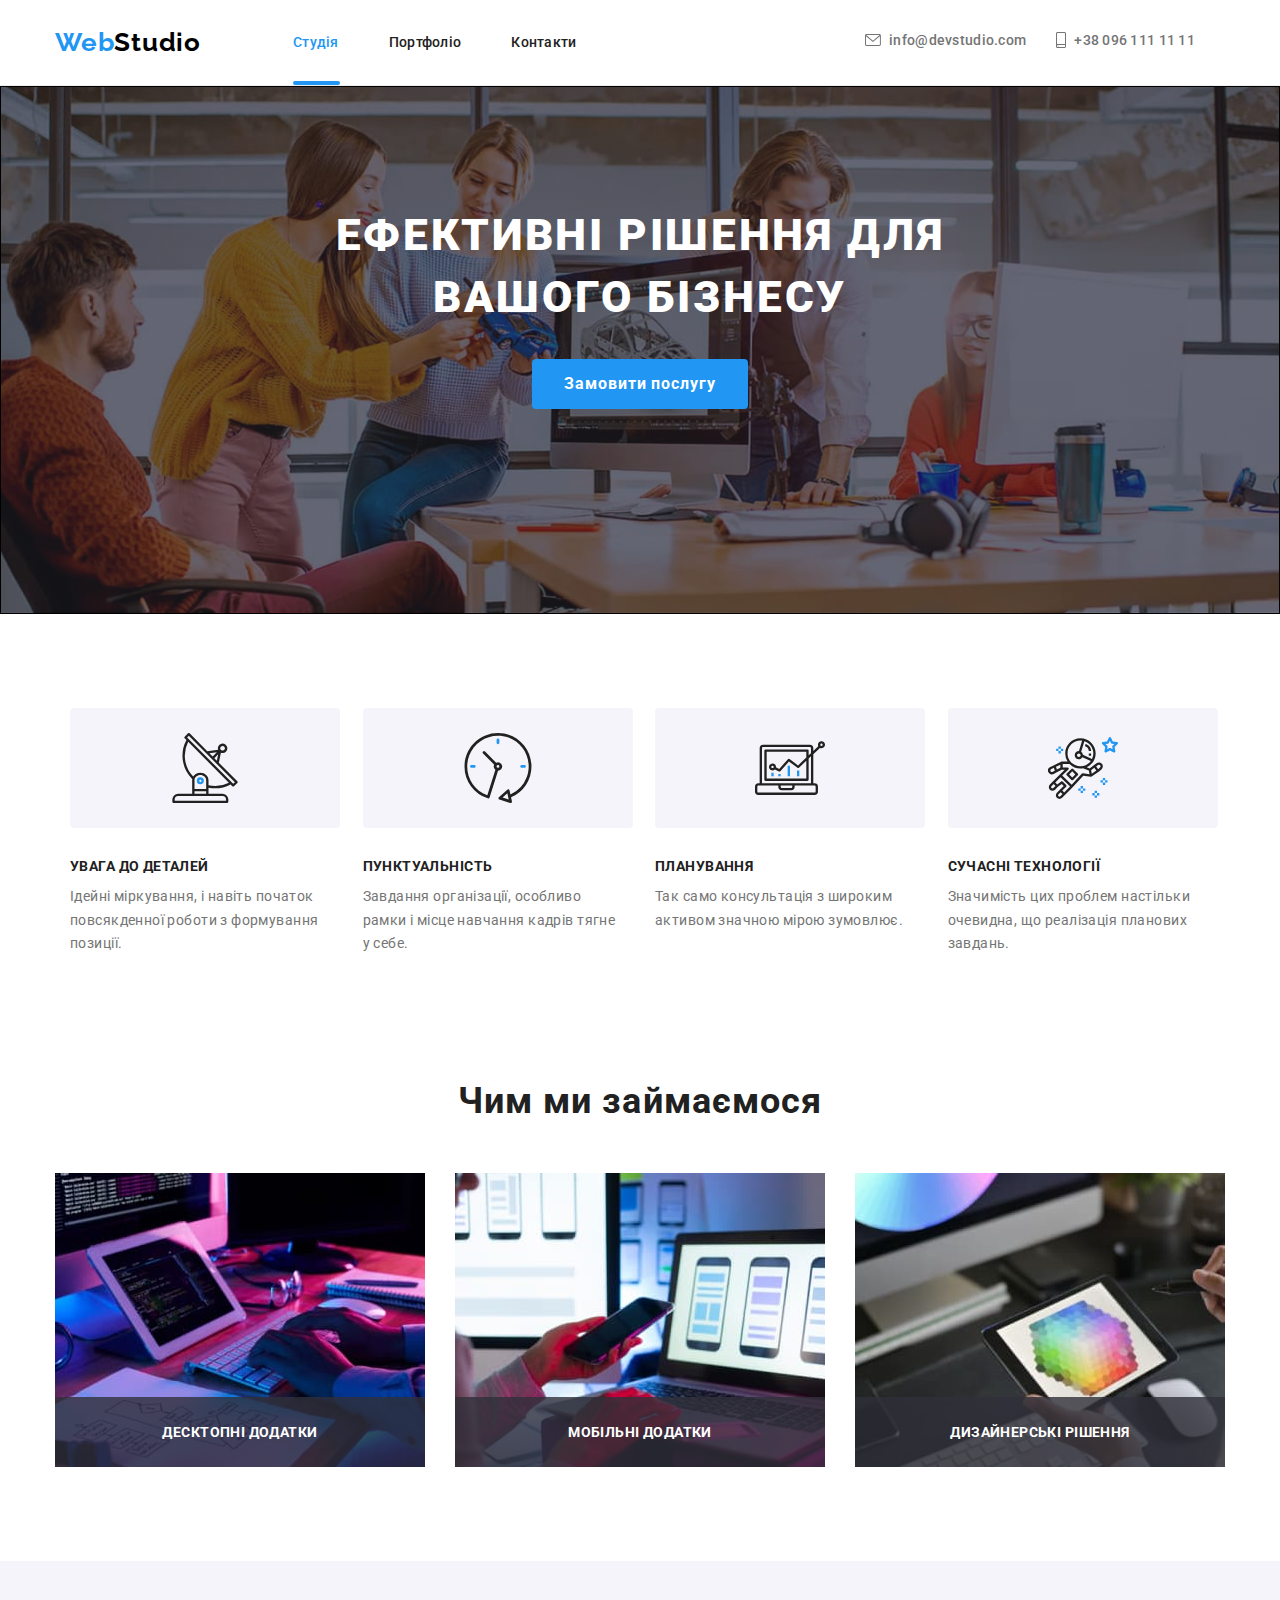
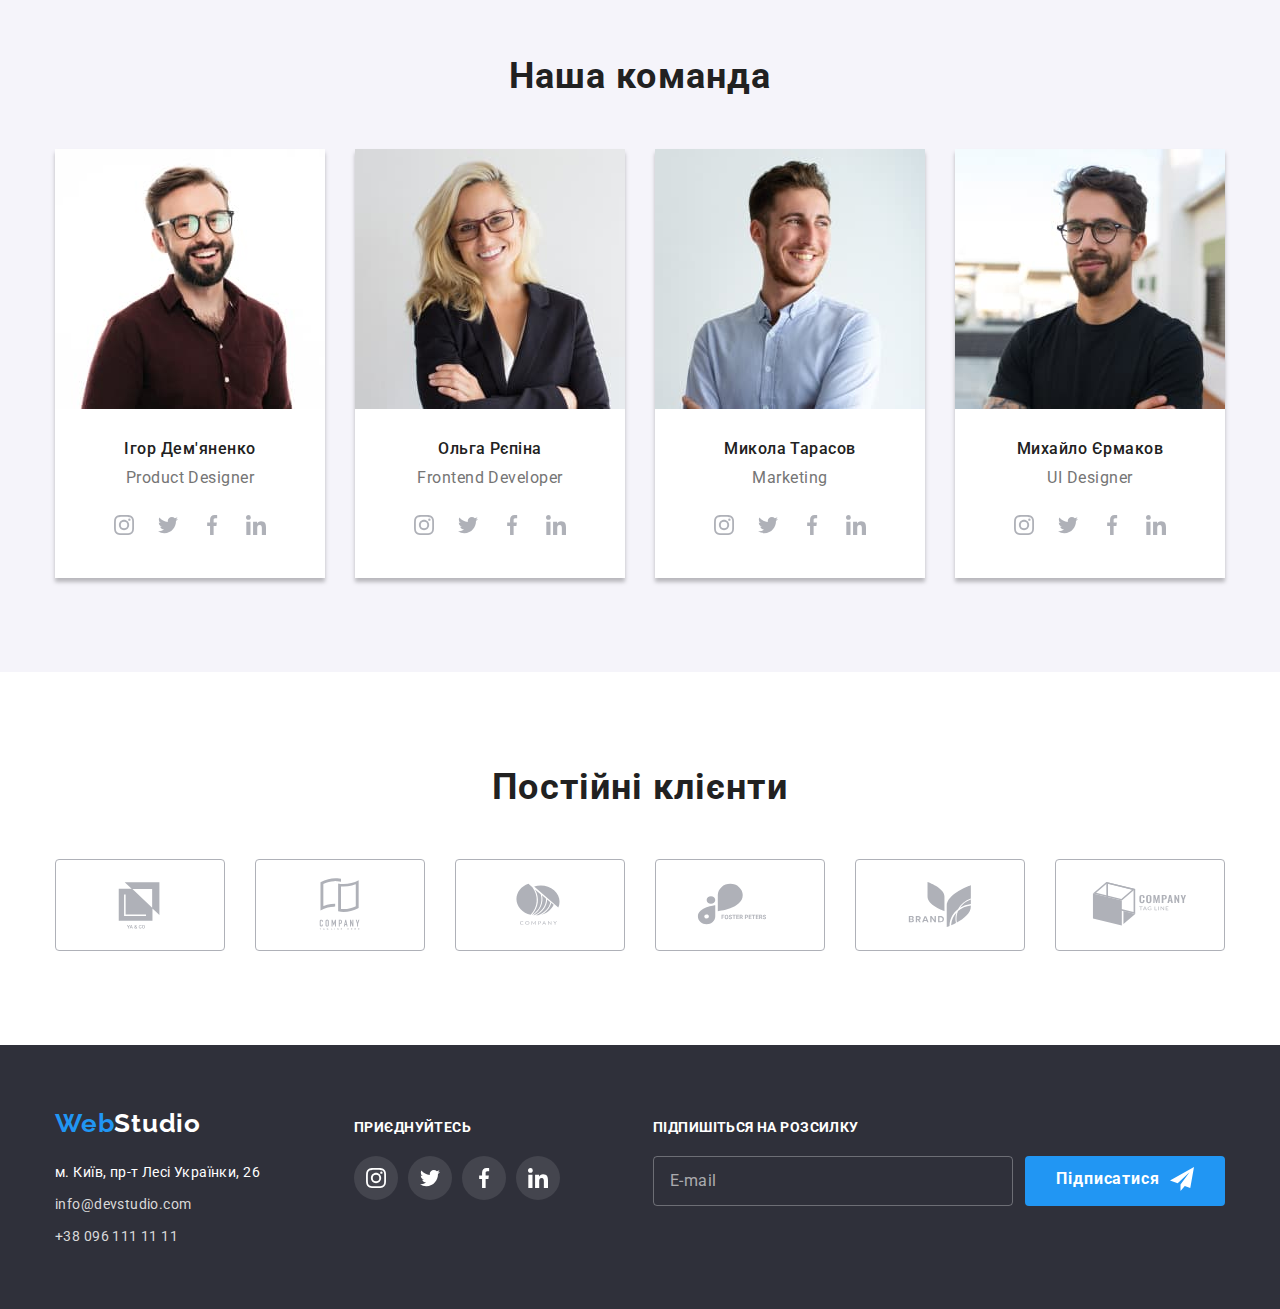
<file: index.html>
<!DOCTYPE html>
<html lang="uk">
<head>
    <meta charset="UTF-8">
    <meta http-equiv="X-UA-Compatible" content="IE=edge">
    <meta name="viewport" content="width=device-width, initial-scale=1.0">
    <title>Студія</title>
    <link href="https://fonts.googleapis.com/css2?family=Raleway:wght@700&family=Roboto:wght@400;500;700;900&display=swap"
        rel="stylesheet" />
     <link rel="stylesheet" href="https://cdnjs.cloudflare.com/ajax/libs/modern-normalize/1.1.0/modern-normalize.min.css" />
    <!--<link href="./styles/styles.css" rel="stylesheet" /> -->
    <link rel="stylesheet" href="./css/main.min.css" />
</head>
<body>
   <header class="header">
    <div class="container">
    <a href="./index.html" class="logo logo-header">Web<span class="logo--black">Studio</span></a>
    <nav class="nav-flex">
        <ul class="nav-flex__list">
            <li class="nav-flex__item">
                <a href="./index.html" class="nav-flex__link nav-flex__link--after">Студія</a>
            </li>
            <li class="nav-flex__item">
                <a href="./portfolio.html" class="nav-flex__link">Портфоліо</a>
            </li>
            <li class="nav-flex__item">
                <a href="#" class="nav-flex__link">Контакти</a>
            </li>
        </ul>
    </nav>
    <ul class="contacts">
        <li class="contacts__item">
            <a href="mailto:info@devstudio.com" class="contacts__link contacts__link--mail">
                <svg class="contacts__icon contacts__icon--envelope" width="16" height="12">
                    <use href="./images/icons.svg#icon-envelope"></use>
                </svg>
                info@devstudio.com
            </a>
        </li>
        <li class="contacts__item">
            <a href="tel:+380961111111" class="contacts__link contacts__link--phone">
                <svg class="contacts__icon contacts__icon--phone" width="10" height="16">
                    <use href="./images/icons.svg#icon-smartphone"></use>
                </svg>
                +38 096 111 11 11
            </a>
        </li>
    </ul>
    <button class="burger js-open-menu burger" type="button" aria-expanded="false" aria-controls="menu-container">
        <svg class="burger__svg" width="40" height="40" aria-label="Перемикач мобільного меню">
            <use class="burger__menu" href="./images/icons.svg#icon-menu"></use>
        </svg>
    </button>
    </div>
    <div class="menu-container js-menu-container" id="menu-container" aria-exanded="false">
        <button type="button" class="js-close-menu menu-container__button">
            <svg class="menu-container__svg" width="40" height="40">
                <use class="menu-container__cross" href="./images/icons.svg#icon-cross"></use>
            </svg>
        </button>
        <nav class="navigation">
            <ul class="navigation-list">
                <li class="navigation-list__item">
                    <a href="./index.html" class="navigation-list__link navigation-list__link--after">Студія</a>
                </li>
                <li class="navigation-list__item">
                    <a href="./portfolio.html" class="navigation-list__link">Портфоліо</a>
                </li>
                <li class="navigation-list__item">
                    <a href="#" class="navigation-list__link">Контакти</a>
                </li>
            </ul>
        </nav>
        <ul class="contact-list">
            <li class="contact-list__item">
                <a href="tel:+380961111111" class="contact-list__link contact-list__link--phone">
                    +38 096 111 11 11
                </a>
            </li>
            <li class="contact-list__item">
                <a href="mailto:info@devstudio.com" class="contact-list__link contact-list__link--mail">
                    info@devstudio.com</a>
            </li>
        </ul>
        <ul class="socials-mobile">
            <li class="socials-mobile__item">
                <a href="#" class="socials-mobile__link">Instagram</a>
            </li>
            <li class="socials-mobile__item">
                <a href="#" class="socials-mobile__link">Twitter</a>
            </li>
            <li class="socials-mobile__item">
                <a href="#" class="socials-mobile__link">Facebook</a>
            </li>
            <li class="socials-mobile__item">
                <a href="#" class="socials-mobile__link">Linkedin</a>
            </li>
        </ul>
    </div>
   </header> 
   <main>
    <!-- Шапка-->
    <!-- <div class="overlay">-->
    <section class="hero-section">
        <div class="container-hero">
        <h1 class="hero-section__heading">Ефективні рішення для вашого бізнесу</h1>
        <button type="button" class="button" data-modal-open >Замовити послугу</button>
        </div>
    </section>
    </div> 
    <!--Особливості -->
    <section class="features-section">
        <div class="container">
        <h2 class="visually-hidden">Особливості</h2>
        <ul class="features-list">
            <li class="features-list__item">
                <div class="features-div">
                        <svg class="features-div__icon" width="70" height="70">
                            <use href="./images/icons.svg#icon-anthene"></use>
                        </svg>
                </div>
                <h3 class="features-list__heading">Увага до деталей</h3>
                <p class="features-list__paragraph">Ідейні міркування, і навіть початок повсякденної роботи з формування позиції.</p>
            </li>
            <li class="features-list__item">
                <div class="features-div">
                    <svg class="features-div__icon" width="70" height="70">
                        <use href="./images/icons.svg#icon-clock"></use>
                    </svg>
                </div>
                <h3 class="features-list__heading">Пунктуальність</h3>
                <p class="features-list__paragraph">Завдання організації, особливо рамки і місце навчання кадрів тягне у себе.</p>
            </li>
            <li class="features-list__item">
                <div class="features-div">
                    <svg class="features-div__icon" width="70" height="70">
                        <use href="./images/icons.svg#icon-diagramm"></use>
                    </svg>
                </div>
                <h3 class="features-list__heading">Планування</h3>
                <p class="features-list__paragraph">Так само консультація з широким активом значною мірою зумовлює.</p>
            </li>
            <li class="features-list__item">
                <div class="features-div">
                    <svg class="features-div__icon" width="70" height="70">
                        <use href="./images/icons.svg#icon-astronaut-1"></use>
                    </svg>
                </div>
                <h3 class="features-list__heading">Сучасні технології</h3>
                <p class="features-list__paragraph">Значимість цих проблем настільки очевидна, що реалізація планових завдань.</p>
            </li>
        </ul>
        </div>
    </section>
    <!--Чим ми займаємося-->
    <section class="work-section">
        <div class="container">
        <h2 class="work-section__heading">Чим ми займаємося</h2>
        <ul class="work-list">
            <li class="work-list__item">
            <div class="work-div">
                <img src="./images/box-1.jpg" alt="робота на ноутбуці" width="370" class="image" />
                <div class="work-description">
                    <p class="work-description__paragraph">десктопні додатки</p>
                </div>
            </div>
            </li>
            <li class="work-list__item">
            <div class="work-div">
                <img src="./images/box-2.jpg" alt="смартфон та нойтбук" width="370" class="image" />
                <div class="work-description">
                    <p class="work-description__paragraph">мобільні додатки</p>
                </div>
            </div>
            </li>
            <li class="work-list__item">
            <div class="work-div">
                <img src="./images/box-3.jpg" alt="кольорова палітра на планшеті" width="370" class="image" />
                <div class="work-description">
                    <p class="work-description__paragraph">дизайнерські рішення</p>
                </div>
            </div>
            </li>
        </ul>
        </div>
    </section>
    <!--Наша команда-->
    <section class="command-section">
        <div class="container">
        <h2 class="command-section__heading">Наша команда</h2>
        <ul class="command-list">
            <li class="command-list__item">
                <img 
                    srcset="
                    ./images/member-1/member-1.jpg 450w,
                    ./images/member-1/member-1@2x.jpg 900w,
                    ./images/member-1/member-1-tab.jpg 354w,
                    ./images/member-1/member-1-tab@2x.jpg 708w,
                    ./images/member-1/member-1-desc.jpg 270w,
                    ./images/member-1/member-1-desc@2x.jpg 540w
                    "
                    sizes="(min-width: 1200px) 270px, (min-width: 768px) 354px, (min-width: 480px) 450px, 100vw"
                     src="./images/member-1.jpg"
                alt="хлопець в окулярах" class="image member-image" />
                <div class="member-description">
                <h3 class="member-description__name">Ігор Дем'яненко</h3>
                <p lang="en" class="member-description__paragraph" >Product Designer</p>
                    <ul class="social-list">
                        <li class="social-list__item">
                            <a href="#" class="social-link">
                                <svg  class="social-link__card" width="20" height="20">
                                    <use href="./images/icons.svg#icon-instagram-card"></use>
                                </svg>
                            </a>
                        </li>
                        <li class="social-list__item">
                            <a href="#" class="social-link">
                                <svg class="social-link__card" width="20" height="20">
                                    <use href="./images/icons.svg#icon-twitter-card"></use>
                                </svg>
                            </a>
                        </li>
                        <li class="social-list__item">
                            <a href="#" class="social-link">
                                    <svg class="social-link__card" width="20" height="20">
                                        <use href="./images/icons.svg#icon-facebook-card"></use>
                                    </svg>
                            </a>
                        </li>
                        <li class="social-list__item">
                            <a href="#" class="social-link">
                                    <svg class="social-link__card" width="20" height="20">
                                        <use href="./images/icons.svg#icon-linkedin-card"></use>
                                    </svg>
                            </a>
                        </li>
                    </ul>
                </div>
            </li>
            <li class="command-list__item">
                <img 
                srcset="
                ./images/member-2/member-2.jpg 450w,
                ./images/member-2/member-2@2x.jpg 900w,
                ./images/member-2/member-2-tab.jpg 354w,
                ./images/member-2/member-2-tab@2x.jpg 708w,
                ./images/member-2/member-2-desc.jpg 270w,
                ./images/member-2/member-2-desc@2x.jpg 540w
                "
                sizes="(min-width: 1200px) 270px, (min-width: 768px) 354px, (min-width: 480px) 450px, 100vw"
                src="./images/member2.jpg" 
                alt="блондинка в окулярах"
                class="image member-image"/>
                <div class="member-description">
                <h3 class="member-description__name">Ольга Рєпіна</h3>
                <p lang="en" class="member-description__paragraph">Frontend Developer</p>
                    <ul class="social-list">
                        <li class="social-list__item">
                            <a href="#" class="social-link">
                                    <svg class="social-link__card" width="20" height="20">
                                        <use href="./images/icons.svg#icon-instagram-card"></use>
                                    </svg>
                            </a>
                        </li>
                        <li class="social-list__item">
                            <a href="#" class="social-link">
                                    <svg class="social-link__card" width="20" height="20">
                                        <use href="./images/icons.svg#icon-twitter-card"></use>
                                    </svg>
                            </a>
                        </li>
                        <li class="social-list__item">
                            <a href="#" class="social-link">
                                    <svg class="social-link__card" width="20" height="20">
                                        <use href="./images/icons.svg#icon-facebook-card"></use>
                                    </svg>
                            </a>
                        </li>
                        <li class="social-list__item">
                            <a href="#" class="social-link">
                                    <svg class="social-link__card" width="20" height="20">
                                        <use href="./images/icons.svg#icon-linkedin-card"></use>
                                    </svg>
                            </a>
                        </li>
                    </ul>
            </li>
            <li class="command-list__item">
                <img 
                srcset="
                ./images/member-3/member-3.jpg 450w,
                ./images/member-3/member-3@2x.jpg 900w,
                ./images/member-3/member-3-tab.jpg 354w,
                ./images/member-3/member-3-tab@2x.jpg 708w,
                ./images/member-3/member-3-desc.jpg 270w,
                ./images/member-3/member-3-desc@2x.jpg 540w
                "
                sizes="(min-width: 1200px) 270px, (min-width: 768px) 354px, (min-width: 480px) 450px, 100vw"
                src="./images/member3.jpg" 
                alt="хлопець в білій сорочці" class="image member-image" />
                <div class="member-description">
                <h3 class="member-description__name">Микола Тарасов</h3>
                <p lang="en" class="member-description__paragraph">Marketing</p>
                    <ul class="social-list">
                        <li class="social-list__item">
                            <a href="#" class="social-link">
                                    <svg class="social-link__card" width="20" height="20">
                                        <use href="./images/icons.svg#icon-instagram-card"></use>
                                    </svg>
                            </a>
                        </li>
                        <li class="social-list__item">
                            <a href="#" class="social-link">
                                    <svg class="social-link__card" width="20" height="20">
                                        <use href="./images/icons.svg#icon-twitter-card"></use>
                                    </svg>
                            </a>
                        </li>
                        <li class="social-list__item">
                            <a href="#" class="social-link">
                                    <svg class="social-link__card" width="20" height="20">
                                        <use href="./images/icons.svg#icon-facebook-card"></use>
                                    </svg>
                            </a>
                        </li>
                        <li class="social-list__item">
                            <a href="#" class="social-link">
                                    <svg class="social-link__card" width="20" height="20">
                                        <use href="./images/icons.svg#icon-linkedin-card"></use>
                                    </svg>
                            </a>
                        </li>
                    </ul>
                </div>
            </li>
            <li class="command-list__item">
                <img 
                srcset="
                ./images/member-4/member-4.jpg 450w,
                ./images/member-4/member-4@2x.jpg 900w,
                ./images/member-4/member-4-tab.jpg 354w,
                ./images/member-4/member-4-tab@2x.jpg 708w,
                ./images/member-4/member-4-desc.jpg 270w,
                ./images/member-4/member-4-desc@2x.jpg 540w
                "
                sizes="(min-width: 1200px) 270px, (min-width: 768px) 354px, (min-width: 480px) 450px, 100vw"
                src="./images/member4.jpg" 
                sizes="(min-width: 1200px) 270px, (min-width: 768px) 354px, (min-width: 480px) 450px, 100vw"
                alt="хлопець в окулярах" class="image member-image" />
                <div class="member-description">
                <h3 class="member-description__name">Михайло Єрмаков</h3>
                <p lang="en" class="member-description__paragraph">UI Designer</p>
                    <ul class=" list social-list">
                        <li class="social-list__item">
                            <a href="#" class="social-link">
                                    <svg class="social-link__card" width="20" height="20">
                                        <use href="./images/icons.svg#icon-instagram-card"></use>
                                    </svg>
                            </a>
                        </li>
                        <li class="social-list__item">
                            <a href="#" class="social-link">
                                    <svg class="social-link__card" width="20" height="20">
                                        <use href="./images/icons.svg#icon-twitter-card"></use>
                                    </svg>
                            </a>
                        </li>
                        <li class="social-list__item">
                            <a href="#" class="social-link">
                                    <svg class="social-link__card" width="20" height="20">
                                        <use href="./images/icons.svg#icon-facebook-card"></use>
                                    </svg>
                            </a>
                        </li>
                        <li class="social-list__item">
                            <a href="#" class="social-link">
                                    <svg class="social-link__card" width="20" height="20">
                                        <use href="./images/icons.svg#icon-linkedin-card"></use>
                                    </svg>
                            </a>
                        </li>
                    </ul>
                </div>
            </li>
        </ul>
        </div> 
    </section> 
    <!--Постійні клієнти-->
   <section class="clients">
        <div class="container">
        <h2 class="clients__heading">Постійні клієнти</h2>
        <ul class="client-list">
            <li class="client-list__item">
                <a href="#" class="client-link">
                        <svg class="client-link__logo" width="106" height="60">
                            <use href="./images/icons.svg#icon-client-1"></use>
                        </svg>
                </a>
            </li>
            <li class="client-list__item">
                <a href="#" class="client-link">
                        <svg class="client-link__logo" width="106" height="60">
                            <use href="./images/icons.svg#icon-client-2" class="client-link__use"></use>
                        </svg>
                </a>
            </li>
            <li class="client-list__item">
                <a href="#" class="client-link">
                        <svg class="client-link__logo" width="106" height="60">
                            <use href="./images/icons.svg#icon-client-3" class="client-link__use"></use>
                        </svg>
                </a>
            </li>
            <li class="client-list__item">
                <a href="#" class="client-link">
                        <svg class="client-link__logo" width="106" height="60">
                            <use href="./images/icons.svg#icon-client-4" class="client-link__use"></use>
                        </svg>
                </a>
            </li>
            <li class="client-list__item">
                <a href="#" class="client-link">
                        <svg class="client-link__logo" width="106" height="60">
                            <use href="./images/icons.svg#icon-client-5" class="client-link__use"></use>
                        </svg>
                </a>
            </li>
            <li class="client-list__item">
                <a href="#" class="client-link">
                        <svg class="client-link__logo" width="106" height="60">
                            <use href="./images/icons.svg#icon-client-6" class="client-link__use"></use>
                        </svg>
                </a>
            </li>
        </ul>
        </div>
    </section>
   </main>
   <footer class="footer">
        <div class="container container-footer">
        <div class="footer-contacts">
        <a href="./index.html" class="logo logo-footer">Web<span class="logo--white">Studio</span></a>
        <address class="address">
            <ul class="address__list">
                <li class="address__item">
                    <a href="https://goo.gl/maps/hUavuSCWhN5DsAsW7" target="_blank" rel="noopener noreferrer nofollow" class="address__location">м. Київ, пр-т Лесі Українки, 26</a>
                </li>
                <li class="address__item">
                    <a href="mailto:info@devstudio.com" class="address__contact">info@devstudio.com</a>
                </li>
                <li class="address__item">
                    <a href="tel:+380961111111" class="address__contact">+38 096 111 11 11</a>
                </li>
            </ul>
        </address>
        </div>
        <div class="footer-socials">
            <p class="footer-socials__heading">Приєднуйтесь</p>
            <ul class="footer-list">
                <li class="footer-list__item">
                    <a href="#" class="footer-list__link">
                        <svg class="footer-list__icon" width="20" height="20">
                            <use href="./images/icons.svg#icon-instagram-card"></use>
                        </svg>
                    </a>
                </li>
                <li class="footer-list__item">
                   <a href="#" class="footer-list__link">
                        <svg class="footer-list__icon" width="20" height="20">
                            <use href="./images/icons.svg#icon-twitter-card"></use>
                        </svg>
                    </a>
                </li>
                <li class="footer-list__item">
                    <a href="#" class="footer-list__link">
                        <svg class="footer-list__icon" width="20" height="20">
                            <use href="./images/icons.svg#icon-facebook-card"></use>
                        </svg>
                    </a>
                </li>
                <li class="footer-list__item">
                    <a href="#" class="footer-list__link">
                        <svg class="footer-list__icon" width="20" height="20">
                            <use href="./images/icons.svg#icon-linkedin-card"></use>
                        </svg>
                    </a>
                </li>
            </ul>
        </div>
            <form class="footer-form">
                <div class="footer-group">
                <label for="email" class="footer-group__label">Підпишіться на розсилку</label>
                <input type="email" name="email" id="email" placeholder="E-mail" class="footer-group__input" />
                </div>
                <button type="submit" class="footer-button button">Підписатися
                    <svg width="24" height="24" class="footer-button__icon">
                        <use href="./images/icons.svg#icon-send" class="footer-button__use"></use>
                    </svg>
                </button>
            </form>
        </div>
   </footer>
   <div class="backdrop is-hidden" data-modal>
        <div class="modal">
            <button class="modal-close" data-modal-close>
                <svg class="modal-close__svg" width="18" height="18">
                    <use href="./images/icons.svg#icon-close" class="modal-close__use"></use>
                </svg>
            </button>
            <form class="modal-form">
                <div role="group" aria-labelledby="modal-head">
            <p id="modal-head" class="modal-form__heading">Залиште свої дані, ми вам передзвонимо</p>
            <label class="modal-form__label">Ім'я
            <input class="modal-form__input" type="text" name="name" />
            <svg class="modal-form__icon" width="18" height="18">
                <use href="./images/icons.svg#icon-person"></use>
            </svg>
            </label>
            <label class="modal-form__label">Телефон
            <input class="modal-form__input" type="tel" name="tel" />
            <svg class="modal-form__icon" width="18" height="18">
                <use href="./images/icons.svg#icon-phone"></use>
            </label>
            <label class="modal-form__label">Пошта
            <input class="modal-form__input" type="email" name="email" />
            <svg class="modal-form__icon" width="18" height="18">
                <use href="./images/icons.svg#icon-email"></use>
            </svg>
            </label>
            <label class="modal-form__label">Коментар
            <textarea name="comment" rows="5" placeholder="Введіть текст" class="modal-form__textarea" ></textarea>
            </label>
            <label class="modal-form__label--checkbox">
                <svg width="16" height="15" class="modal-form__icon--border">
                    <use href="./images/icons.svg#icon-border"></use>
                </svg>
            <input type="checkbox" class="modal-form__input--checkbox" value="Погоджуюся з розсилкою та приймаю Умови договору" enabled name="checkbox" />
            <svg width="15" height="15" class="modal-form__icon--check">
                <use href="./images/icons.svg#icon-icon-check-1"></use>
            </svg>
            <span class="modal-form__span">
             Погоджуюся з розсилкою та приймаю <a href="#" class="modal-form__contract"> Умови договору</a>
            </span>
            </label>
        <button type="submit" class="button modal-form__button">Відправити</button>
        </div>
        </form>
   </div>
   <script src="./js/modal.js"></script>
   <script src="./js/mobile-menu.js"></script>
</body>
</html>
</file>
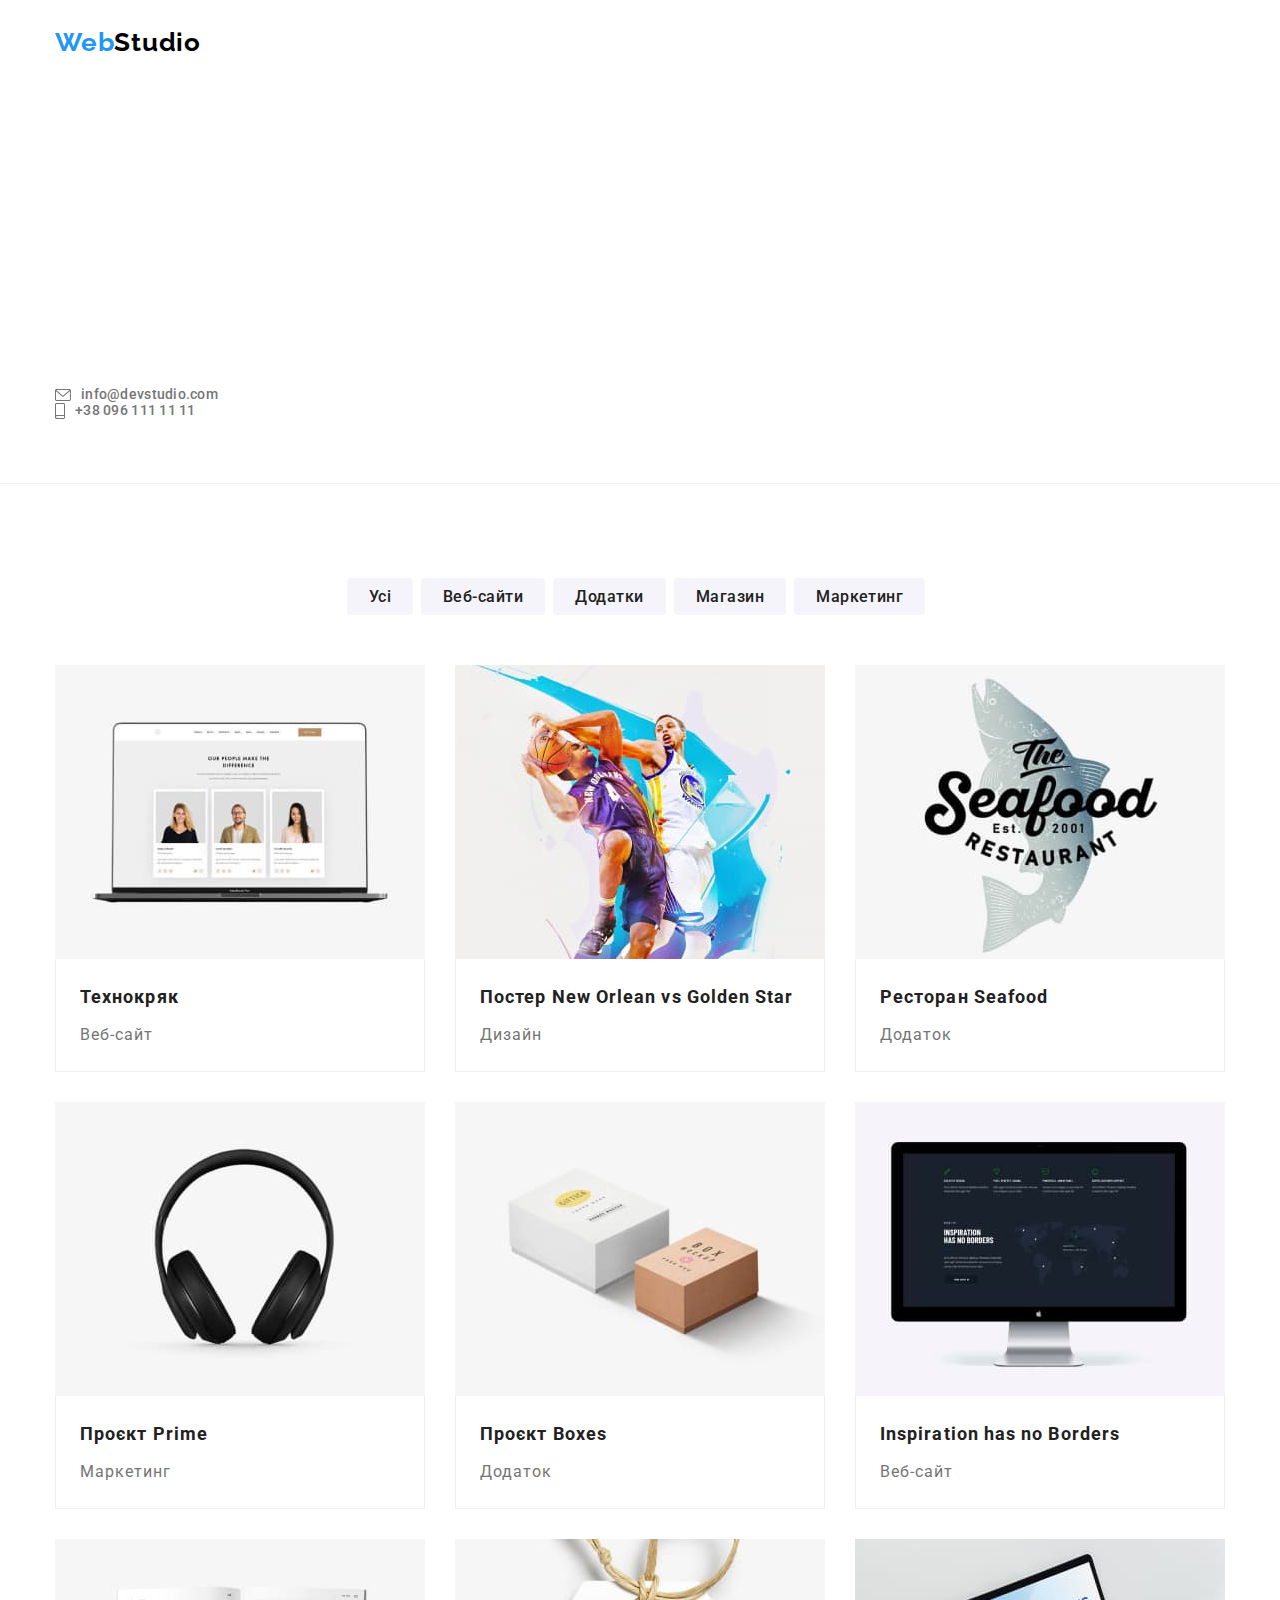
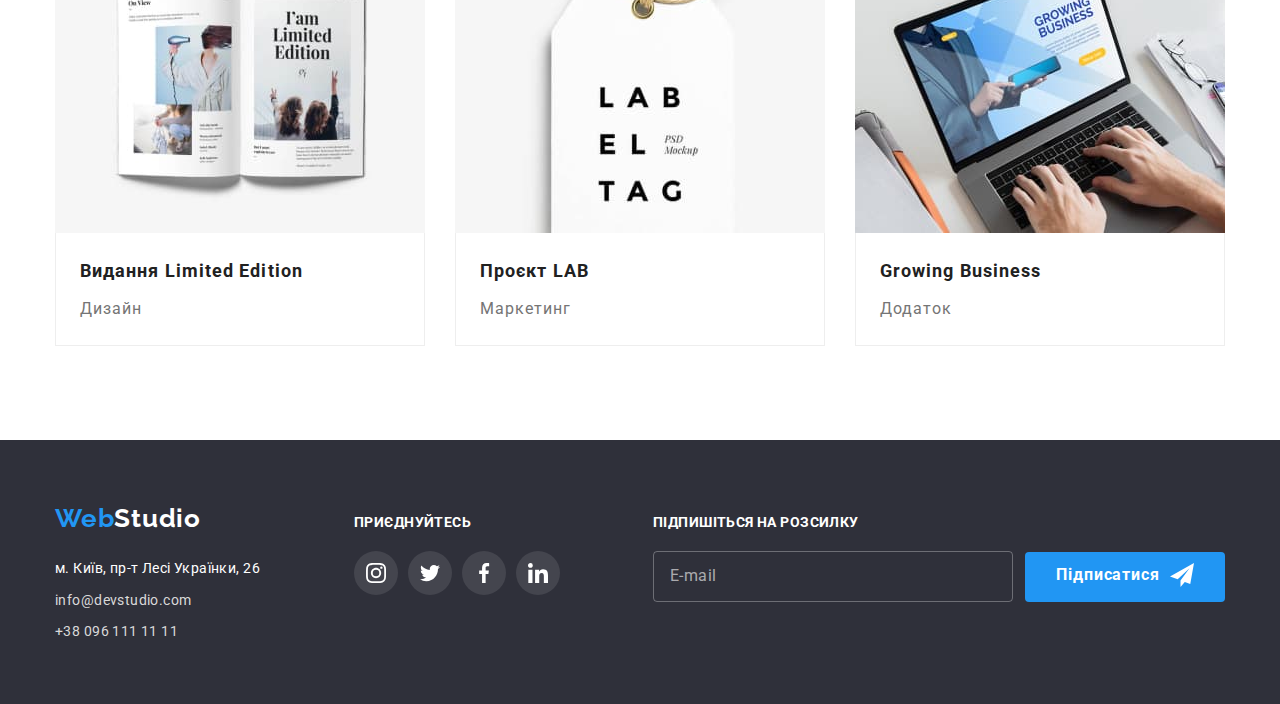
<file: portfolio.html>
<!DOCTYPE html>
<html lang="uk">
<head>
    <meta charset="UTF-8">
    <meta http-equiv="X-UA-Compatible" content="IE=edge">
    <meta name="viewport" content="width=device-width, initial-scale=1.0">
    <title>Портфоліо</title>
    <link href="https://fonts.googleapis.com/css2?family=Raleway:wght@700&family=Roboto:wght@400;500;700;900&display=swap"
        rel="stylesheet" />
    <link href="https://cdnjs.cloudflare.com/ajax/libs/modern-normalize/1.1.0/modern-normalize.min.css" 
        rel="stylesheet" />
    <!--<link href="./styles/styles.css" rel="stylesheet" />-->
    <link rel="stylesheet" href="./css/main.min.css" />
</head>
<body>
    <header class="header">
        <div class="container container--flex">
        <a href="./index.html" class="logo logo-header">Web<span class="logo--black">Studio</span></a>
        <nav class="navigation">
            <ul class="navigation-list">
                <li class="navigation-list__item">
                    <a href="./index.html" class="navigation-list__link">Студія</a>
                </li>
                <li class="navigation-list__item">
                    <a href="./portfolio.html" class="navigation-list__link navigation-list__link--after">Портфоліо</a>
                </li>
                <li class="navigation-list__item">
                    <a href="#" class="navigation-list__link">Контакти</a>
                </li>
            </ul>
        </nav>
        <ul class="contact-list">
            <li class="contact-list__item">
                <a href="mailto:info@devstudio.com" class="contact-list__link">
                    <svg class="contact-list__icon" width="16" height="12">
                        <use href="./images/icons.svg#icon-envelope"></use>
                    </svg>
                info@devstudio.com</a>
            </li>
            <li class="contact-list__item">
                <a href="tel:+380961111111" class="contact-list__link contacts-phone">
                    <svg class="contact-list__icon" width="10" height="16">
                        <use href="./images/icons.svg#icon-smartphone"></use>
                    </svg>
                +38 096 111 11 11</a>
            </li>
        </ul>
        </div>
    </header>
    <main>
        <section class="filter-section">
            <div class="container">
            <h1 class="visually-hidden">Портфоліо</h1>
            <ul class="filter-list">
                <li class="filter-list__item"><button type="button" class="filter">Усі</button></li>
                <li class="filter-list__item"><button type="button" class="filter">Веб-сайти</button></li>
                <li class="filter-list__item"><button type="button" class="filter">Додатки</button></li>
                <li class="filter-list__item"><button type="button" class="filter">Магазин</button></li>
                <li class="filter-list__item"><button type="button" class="filter">Маркетинг</button></li>
            </ul>
            </div>
            <div class="container">
            <ul class="card-list">
                <li class="card-list__item">
                    <div class="card-thumb">
                        <p class="card-thumb__paragraph">Ресурс пропонує комплексні пропозиції з різним рівнем функціоналу та сервісів.
                            Все це дозволить відвідувачу отримати
                            вичерпні відомості про компанію чи приватну особу.</p>
                    <a href="#" class="portfolio-link">
                        <img src="./images/project-1.jpg" alt="ноутбук" width="370" class="image" />
                    </div>
                        <div class="card-description">
                        <h2 class="card-description__heading">Технокряк</h2>
                        <p class="card-description__paragraph">Веб-сайт</p>
                        </div>
                    </a>
                </li>
                <li class="card-list__item">
                    <div class="card-thumb">
                        <p class="card-thumb__paragraph">Ресурс пропонує комплексні пропозиції з різним рівнем функціоналу та сервісів.
                            Все це дозволить відвідувачу отримати
                            вичерпні відомості про компанію чи приватну особу.</p>
                    <a href="#" class="portfolio-link">
                        <img src="./images/project-2.jpg" alt="баскетболісти" width="370" class="image" />
                    </div>
                        <div class="card-description">
                        <h2 class="card-description__heading">Постер New Orlean vs Golden Star</h2>
                        <p class="card-description__paragraph">Дизайн</p>
                        </div>
                    </a>
                </li>
                <li class="card-list__item">
                    <div class="card-thumb">
                        <p class="card-thumb__paragraph">Ресурс пропонує комплексні пропозиції з різним рівнем функціоналу та сервісів.
                            Все це дозволить відвідувачу отримати
                            вичерпні відомості про компанію чи приватну особу.</p>
                    <a href="#" class="portfolio-link">
                        <img src="./images/project-3.jpg" alt="логотип морського ресторану" width="370" class="image" />
                    </div>
                        <div class="card-description">
                        <h2 class="card-description__heading">Ресторан Seafood</h2>
                        <p class="card-description__paragraph">Додаток</p>
                        </div>
                    </a>
                </li>
                <li class="card-list__item">
                    <div class="card-thumb">
                        <p class="card-thumb__paragraph">Ресурс пропонує комплексні пропозиції з різним рівнем функціоналу та сервісів.
                            Все це дозволить відвідувачу отримати
                            вичерпні відомості про компанію чи приватну особу.</p>
                    <a href="#" class="portfolio-link">
                        <img src="./images/project-4.jpg" alt="навушники" width="370" class="image" />
                    </div>
                        <div class="card-description">
                        <h2 class="card-description__heading">Проєкт Prime</h2>
                        <p class="card-description__paragraph">Маркетинг</p>
                        </div>
                    </a>
                </li>
                <li class="card-list__item">
                    <div class="card-thumb">
                        <p class="card-thumb__paragraph">Ресурс пропонує комплексні пропозиції з різним рівнем функціоналу та сервісів.
                            Все це дозволить відвідувачу отримати
                            вичерпні відомості про компанію чи приватну особу.</p>
                    <a href="#" class="portfolio-link">
                        <img src="./images/project-5.jpg" alt="дві коробки" width="370" class="image" />
                    </div>
                        <div class="card-description">
                        <h2 class="card-description__heading">Проєкт Boxes</h2>
                        <p class="card-description__paragraph">Додаток</p>
                        </div>
                    </a>
                </li>
                <li class="card-list__item">
                    <div class="card-thumb">
                        <p class="card-thumb__paragraph">Ресурс пропонує комплексні пропозиції з різним рівнем функціоналу та сервісів.
                            Все це дозволить відвідувачу отримати
                            вичерпні відомості про компанію чи приватну особу.</p>
                    <a href="#" class="portfolio-link">
                        <img src="./images/project-6.jpg" alt="монітор комп'ютера" width="370" class="image" />
                    </div>
                        <div class="card-description">
                        <h2 lang="en" class="card-description__heading">Inspiration has no Borders</h2>
                        <p class="card-description__paragraph">Веб-сайт</p>
                        </div>
                    </a>
                </li>
                <li class="card-list__item">
                    <div class="card-thumb">
                        <p class="card-thumb__paragraph">Ресурс пропонує комплексні пропозиції з різним рівнем функціоналу та сервісів.
                            Все це дозволить відвідувачу отримати
                            вичерпні відомості про компанію чи приватну особу.</p>
                    <a href="#" class="portfolio-link">
                        <img src="./images/project-7.jpg" alt="розгорнута книга" width="370" class="image" />
                    </div>
                        <div class="card-description">
                        <h2 class="card-description__heading">Видання Limited Edition</h2>
                        <p class="card-description__paragraph">Дизайн</p>
                        </div>
                    </a>
                </li>
                <li class="card-list__item">
                    <div class="card-thumb">
                        <p class="card-thumb__paragraph">Ресурс пропонує комплексні пропозиції з різним рівнем функціоналу та сервісів.
                            Все це дозволить відвідувачу отримати
                            вичерпні відомості про компанію чи приватну особу.</p>
                    <a href="#" class="portfolio-link">
                        <img src="./images/project-8.jpg" alt="логотип" width="370" class="image" />
                    </div>
                        <div class="card-description">
                        <h2 class="card-description__heading">Проєкт LAB</h2>
                        <p class="card-description__paragraph">Маркетинг</p>
                        </div>
                    </a>
                </li>
                <li class="card-list__item">
                    <div class="card-thumb">
                        <p class="card-thumb__paragraph">Ресурс пропонує комплексні пропозиції з різним рівнем функціоналу та сервісів.
                            Все це дозволить відвідувачу отримати
                            вичерпні відомості про компанію чи приватну особу.</p>
                    <a href="#" class="portfolio-link">
                        <img src="./images/project-9.jpg" alt="робота з ноутбуком" width="370" class="image" />
                    </div>
                        <div class="card-description">
                        <h2 lang="en" class="card-description__heading">Growing Business</h2>
                        <p class="card-description__paragraph">Додаток</p>
                        </div>
                    </a>
                </li>
            </ul>
            </div>
        </section>
        <footer class="footer">
            <div class="container container-footer">
            <div class="footer-contacts">
            <a href="./index.html" class="logo logo-footer">Web<span class="logo--white">Studio</span></a>
            <address class="address">
                <ul class="list">
                    <li class="address__item">
                        <a href="https://goo.gl/maps/hUavuSCWhN5DsAsW7" target="_blank" rel="noopener noreferrer nofollow" class="address__location">м. Київ,
                            пр-т Лесі Українки, 26</a>
                    </li>
                    <li class="address__item">
                        <a href="mailto:info@devstudio.com" class="address__contact">info@devstudio.com</a>
                    </li>
                    <li class="address__item">
                        <a href="tel:+380961111111" class="address__contact">+38 096 111 11 11</a>
                    </li>
                </ul>
            </address>
            </div>
            <div class="footer-socials">
                <p class="footer-socials__heading">Приєднуйтесь</p>
                <ul class="footer-list">
                    <li class="footer-list__item">
                        <a href="#" class="footer-list__link">
                            <svg class="footer-list__icon" width="20" height="20">
                                <use href="./images/icons.svg#icon-instagram-card"></use>
                            </svg>
                        </a>
                    </li>
                    <li class="footer-list__item">
                        <a href="#" class="footer-list__link">
                            <svg class="footer-list__icon" width="20" height="20">
                                <use href="./images/icons.svg#icon-twitter-card"></use>
                            </svg>
                        </a>
                    </li>
                    <li class="footer-list__item">
                        <a href="#" class="footer-list__link">
                            <svg class="footer-list__icon" width="20" height="20">
                                <use href="./images/icons.svg#icon-facebook-card"></use>
                            </svg>
                        </a>
                    </li>
                    <li class="footer-list__item">
                        <a href="#" class="footer-list__link">
                            <svg class="footer-list__icon" width="20" height="20">
                                <use href="./images/icons.svg#icon-linkedin-card"></use>
                            </svg>
                        </a>
                    </li>
                </ul>
                </div>
                <form class="footer-form">
                    <div class="footer-group">
                    <label for="email" class="footer-group__label">Підпишіться на розсилку</label>
                    <input type="email" name="email" id="email" placeholder="E-mail" class="footer-group__input" />
                    </div>
                    <button type="submit" class="footer-button button">Підписатися
                        <svg width="24" height="24" class="footer-button__icon">
                            <use href="./images/icons.svg#icon-send" class="footer-button__use"></use>
                        </svg>
                    </button>
                </form>
            </div>
        </footer>
    </main>
</body>
</html>
</file>
<file: styles/styles.css>
:root {
    --primary-background-color: #ffffff;
    --primary-heading-color: #212121;
    --accent-color: #2196f3;
    --primary-paragraph-color: #757575; 
    --button-background: #f5f4fa; 
    --background-color: #2f303a;
    --contacts-footer: #d9d9d9; 
    --button-hover-focus: #188ce8; 
    --hero-bg-overlay: rgb(47, 48, 58, 0.4); 
    --hero-bg-color: #c4c4c4;
    --social-icons: #afb1b8;
    --border-bottom-header: #ececec;
}

* {
   margin: 0;
   padding: 0;
}

body {
    background-color: var(--primary-background-color);
    color: var(--primary-heading-color);
    font-family: Roboto, sans-serif;
}

img {
   display: block;
}

a {
   display: inline-block;
}

li {
   list-style-type: none;
   margin-bottom: 0;
}

.section {
   margin-top: 0;
   margin-bottom: 0;
}

.list {
   padding: 0;
   margin: 0;
}

/* header */
.logo {
    color: var(--accent-color);
    font-family: Raleway, sans-serif;
    font-weight: 700;
    font-size: 26px;
    line-height: 1.2;
    text-decoration: none;
    letter-spacing: 0.03em;
}

.logo--black {
    color: #000000;
}

.header {
    border-bottom: 1px solid #eeeeee;
    margin-bottom: 0;
}

.header--border {
   border-bottom: 1px solid var(--border-bottom-header);
}

.navigation-list__link,
.contact-list__link {
   position: relative;
   display: block;
   padding: 32px 0;
    color: var(--primary-heading-color);
    font-family: Roboto, sans-serif;
    font-weight: 500;
    font-size: 14px;
    line-height: 1.1;
    text-decoration:none;
    letter-spacing: 0.02em;

    transition-property: color;
    transition-duration: 250ms;
    transition-timing-function: cubic-bezier(0.4, 0, 0.2, 1);
}

.navigation-list__link:hover,
.navigation-list__link:focus,
.contact-list__link:hover,
.contact-list__link:focus,
.address__location:hover,
.address__location:focus, 
.address__contact:hover,
.address__contact:focus,
.modal-form__contract {
    color: var(--accent-color);
}


.navigation-list__link--after::after {
   position: absolute;
   bottom: -2px;
   left: 0;
   content: '';
   display: block;
   width: 100%;
   height: 4px;
   background-color: var(--accent-color);
   border-radius: 2px;
   opacity: 1;
}

.contact-list__link {
   color: var(--primary-paragraph-color);
   display: flex;
   align-items: center;

   transition-property: fill;
   transition-duration: 250ms;
   transition-timing-function: cubic-bezier(0.4, 0, 0.2, 1);
}
/* all lists */
 
 /* hero */
 .hero-section {
    padding-top: 200px;
    padding-bottom: 200px;
    text-align: center;
    max-width: 1600px;
    margin-left: auto;
    margin-right: auto;
    background-image: linear-gradient(to right, var(--hero-bg-overlay), var(--hero-bg-overlay)),
         url('../images/hero-background.jpg');
    background-size: cover;
    background-repeat: no-repeat;
    background-position: center;
    background-color: var(--hero-bg-color);
    border: 1px solid #000000;
 }

 .hero-section__heading {
    max-width: 696px;
    margin: 0 auto 30px;
    color: #ffffff;
    font-weight: 900;
    font-size: 44px;
    line-height: 1.4;
    text-transform: uppercase;
    letter-spacing: 0.06em;
 }

 .button:hover,
 .button:focus {
    background-color: var(--button-hover-focus);
    color: var(--primary-background-color);
 }

 /* Our features */

 .features-list__paragraph {
    color: var(--primary-paragraph-color);
    font-size:14px;
    font-weight:400;
    line-height:1.7;
    letter-spacing: 0.03em;
    margin-bottom: 0;
    margin-top: 0;
 }

 .features-list__heading {
    margin-bottom: 10px;
    margin-top: 0;
    font-size:14px;
    font-weight:700;
    line-height:1.1;
    text-transform: uppercase;
    letter-spacing: 0.03em;
 }

 .work-section__heading {
   margin-bottom: 50px;
   margin-left: auto;
   margin-right: auto;
   margin-top: 0;
    font-size:36px;
    font-weight:700;
    line-height:1.2;
    text-align:center;
 }

 /* Command */

 .command-section {
    background-color: var(--button-background);
 }

 .command-list__item {
    background-color: var(--primary-background-color);
 }

 .member-description__name {
    margin-bottom: 10px;
    margin-top: 0;
    font-weight: 500;
    font-size: 16px;
    line-height: 1.2;
    letter-spacing: 0.03em;
 }

 .member-description__paragraph {
    margin-top: 0;
    margin-bottom: 0;
    color: var(--primary-paragraph-color);
    font-weight:400;
    font-size:16px;
    line-height:1.2;
    letter-spacing: 0.03em;
 }

 /* Footer */

 .footer {
   padding-top: 60px;
   padding-bottom: 60px;
   background-color: var(--background-color);
 }

 .logo--white {
    color: var(--primary-background-color);
    letter-spacing: 0.03em;
 }

 .address__contact,
 .address__location {
    color: var(--contacts-footer);
    font-family: Roboto, sans-serif;
    font-weight: 400;
    font-size: 14px;
    line-height: 1.7;
    font-style:normal;
    text-decoration:none;
    letter-spacing:0.03em;

    transition-property: color;
    transition-duration: 250ms;
    transition-timing-function:cubic-bezier(0.4, 0, 0.2, 1);
 }

 .address__location {
   display: inline-block;
   box-sizing: border-box;
   color: var(--primary-background-color);
 }

 /* Portfolio */
 .filter {
    display: block;
    padding: 6px 22px;
    margin-right: 8px;
    border-radius: 4px;
    background-color: var(--button-background);
    color:inherit;
    border: none;
    font-family:inherit;
    font-size:16px;
    font-weight:500;
    line-height:1.6;
    letter-spacing: 0.03em;

    transition-property: background-color, color, cursor, box-shadow;
    transition-duration: 250ms;
    transition-timing-function: cubic-bezier(0.4, 0, 0.2, 1);
 }

 .filter:hover,
 .filter:focus {
   background-color: var(--accent-color);
   color: var(--primary-background-color);
   cursor:pointer;
   box-shadow: 0px 2px 2px 0px rgba(0, 0, 0, 0.12),
    0px 1px 2px 0px rgba(0, 0, 0, 0.08),
    0px 3px 1px 0px rgba(0, 0, 0, 0.1);
 }

 .address__contact:hover,
 .address__contact:focus {
   color:var(--accent-color);
 }

 .visually-hidden {
   position: absolute;
   white-space: nowrap;
   width: 1px;
   height: 1px;
   overflow: hidden;
   border: 0;
   padding: 0;
   clip: rect(0 0 0 0);
   clip-path: inset(50%);
   margin: -1px;
 }

 .portfolio-link {
   color: var(--primary-heading-color);
   text-decoration: none;
   transition-property: box-shadow;
   transition-duration: 250ms;
   transition-timing-function: cubic-bezier(0.4, 0, 0.2, 1);
 }

 .portfolio-link:hover,
 .portfolio-link:focus,
 .command-list__item,
 .footer-button:hover,
 .footer-button:focus-within {
   box-shadow: 0px 4px 4px 0px rgba(0, 0, 0, 0.25);
 }

 .card-description__heading {
   margin-bottom: 4px;
   margin-top: 0;
   font-weight: 700;
   font-size: 18px;
   line-height: 2;
   letter-spacing: o.06em;
 }

 .card-description__paragraph {
   margin-top: 0;
   margin-bottom: 0;
   color: var(--primary-paragraph-color);
   font-weight: 400;
   font-size: 16px;
   line-height: 2;
   letter-spacing: 0.06em;
 }

 /* block model */

.container {
   width: 1200px;
   padding-left: 15px;
   padding-right: 15px;
   margin-left: auto;
   margin-right: auto;
}

 .logo-header {
   box-sizing: border-box;
   display: inline-block;
   margin-top: 24px;
   margin-bottom: 25px;
 }

 .button {
   display: block;
   padding: 10px 32px;
   margin-top: 30px;
   margin-left: auto;
   margin-right: auto;
   border: none;
   border-radius: 4px;
   background-color: var(--accent-color);
   color: var(--primary-background-color);
   font-family: inherit;
   font-weight: 700;
   font-size: 16px;
   line-height: 1.9;
   cursor: pointer;
   letter-spacing: 0.06em;

   transition-property: background-color;
   transition-duration: 250ms;
   transition-timing-function: cubic-bezier(0.4, 0, 0.2, 1);
 }

 .features-list__item,
 .features-div {
   width: 270px;
 } 
 
 .work-list,
 .features-list,
 .command-list {
   display: flex;
 }

 .command-section__heading {
   margin-bottom: 50px;
   margin-left: auto;
   margin-right: auto;
   text-align: center;
   font-weight: 700px;
   font-size: 36px;
   line-height: 1.2;
   letter-spacing: 0.03em;
   
 }

 .logo-footer {
   display: block;
   margin-bottom: 20px; 
 }

 .address__contact {
   margin-top: 9px;
 }

 /* portfolio-block-model */

 .filter-list {
   display: flex;
   margin-right: auto;
   margin-left: auto;
   margin-bottom: 50px;
   justify-content: center;
 }

.card-list {
   display: flex;
   flex-wrap: wrap;
   margin-right: -30px;
   margin-bottom: -30px;
}

/* flex */
.navigation-list {
   display: flex;
   justify-content: space-between;
   margin-right: 344px;
}

.contact-list__item:not(:last-child),
.navigation-list__item:not(:last-child) {
   margin-right: 48px;
}

.container--flex,
.contact-list {
   display: flex;
   align-items: center;
}

.navigation-list__item {
   padding: 32px, 0;
}

.features-list__item:not(:last-child),
.command-list__item:not(:last-child),
.work-list__item:not(:last-child),
.client-list__item:not(:last-child) {
   margin-right: 30px;
}

.member-description {
   text-align: center;
   padding-bottom: 30px;
   padding-top: 30px;
}

.card-list__item {
   flex-basis:calc(100% / 3 - 30px);
   margin-right: 30px;
   margin-bottom: 30px;
   overflow: hidden;

   transition-property: opacity, box-shadow;
   transition-duration: 250ms;
   transition-timing-function: cubic-bezier(0.4, 0, 0.2, 1); 
}

.card-list__item:hover,
.card-list__item:focus {
   box-shadow: 0px 4px 4px 0px #00000040;
}

.card-description {
   width: 370px;
   padding: 20px 24px;
   border: 1px solid #eeeeee;
   border-top: none;
}

.features-section,
.command-section,
.filter-section,
.clients {
   padding-top: 94px;
   padding-bottom: 94px;
}

.work-section {
   padding-bottom: 94px;
}

.work-div {
   position: relative;
}

.description {
   padding-top: 30px;
   padding-bottom: 30px;
}

.container-footer {
   display: flex;
   align-items: baseline;
}

/* svg */
.contact-list__icon {
   fill: var(--primary-paragraph-color);
   margin-right: 10px;
   display: inline-block;
   transition-property: fill;
   transition-duration: 250ms;
   transition-timing-function: cubic-bezier(0.4, 0, 0.2, 1);
}

.contact-list__item:last-child {
   min-width: 142px;
}

.contact-list__link:hover .contact-list__icon,
.contact-list__link:focus .contact-list__icon,
.modal-close:hover .modal-close__use,
.client-link:hover>.client-link__logo,
.client-link:focus>.client-link__logo {
   fill: var(--accent-color);
}

/*features*/
.features-div {
   margin-bottom: 30px;
   height: 120px;
   background-color: var(--button-background);
   border: none;
   border-radius: 4px;
}

.features-div__icon {
   margin: 25px 100px;
}

/* command */
.social-list {
   display: flex;
   margin-top: 16px;
   justify-content: center;
   padding-left: 0;
}

.social-link {
   width: 44px;
   height: 44px;
   border-radius: 22px;  
   background-color: #ffffff;

   transition-property: background-color, fill;
   transition-duration: 250ms;
   transition-timing-function: cubic-bezier(0.4, 0, 0.2, 1);
}

.social-link__card {
   fill: var(--social-icons);
   margin: 12px;

   transition-property: fill;
   transition-duration: 250ms;
   transition-timing-function: cubic-bezier(0.4, 0, 0.2, 1);
}

.social-list__item:not(:last-child) {
   margin-right: 10px;
}

.social-link:hover,
.social-link:focus {
   background-color: var(--accent-color);
   fill: #fff;
}

.social-link__card:hover,
.social-link__card:focus,
.social-link:hover .social-link__card,
.social-link:focus .social-link__card {
   fill: var(--primary-background-color);
}

/* Clients */

.clients__heading {
   margin-left: auto;
   margin-right: auto;
   text-align: center;
   font-weight: 700;
   font-size: 36px;
   line-height: 1.2;
   letter-spacing: 0.03em;
}

.client-list {
   display: flex;
   margin-top: 50px;
   margin-left: auto;
   margin-right: auto;
}

.client-link {
   width: 170px;
   height: 92px;
   border: 1px solid rgba(175, 177, 184, 1);
   border-radius: 4px;

   transition-property: border-color, fill;
   transition-duration: 250ms;
   transition-timing-function: cubic-bezier(0.4, 0, 0.2, 1);
   
}

.client-link:hover,
.client-link:focus {
   border-color: var(--accent-color);
}

.client-link__logo {
   fill: var(--social-icons);
   margin: 16px 32px;

   transition-property: fill;
   transition-duration: 250ms;
   transition-timing-function: cubic-bezier(0.4, 0, 0.2, 1);
}

 .client-link > .client-link__use:hover,
 .client-link > .client-link__use:focus {
   border-color: transparent;
 }
/* footer */
.footer-socials__heading {
   color: var(--primary-background-color);
   font-size: 14px;
   font-weight: 700;
   line-height: 1.2;
   letter-spacing: 0.03em;
   text-transform: uppercase;
}

.footer-socials {
   margin-left: 70px;
}

.footer-list__link {
   width: 44px;
   height: 44px;
   border-radius: 22px;
   background-color: rgba(255, 255, 255, 0.1);

   transition-property: background-color;
   transition-duration: 250ms;
   transition-timing-function: cubic-bezier(0.4, 0, 0.2, 1);
}

.footer-list__icon {
   margin: 12px;
   fill: var(--primary-background-color);
}

.footer-list {
   display: flex;
   margin-top: 20px;
   padding-left: 0;
}

.footer-list__item:not(:last-child) {
   margin-right: 10px;
}

.footer-list__link:hover,
.footer-list__link:focus {
   background-color: var(--accent-color);
}

.footer-list__link:focus {
   background-color: var(--accent-color);
}
/*position*/

.work-description {
   position: absolute;
   left: 0;
   bottom: 0;
   width: 100%;
   height: 70px;
   padding-top: 27px;
   padding-bottom: 27px;
   background-color: rgba(47, 48, 58, 0.8);
}

.work-description__paragraph {
   font-weight: 700;
   font-size: 14px;
   line-height: 1.2;
   text-align: center;
   color: var(--primary-background-color);
   letter-spacing: 0.03em;
   text-transform: uppercase;
}

.card-thumb {
   position: relative;
   overflow: hidden;

   transition-property: opacity, transform;
   transition-duration: 250ms;
   transition-timing-function: cubic-bezier(0.4, 0, 0.2, 1);
}

.card-thumb::before {
   position: absolute;
   top: 0;
   left: 0;
   content: '';
   width: 100%;
   height: 294px;
   background-color:rgba(33, 150, 243, 0.9);
   display: inline-block;
   opacity: 0;
   transform: translateY(100%);

   transition-property: opacity, transform;
   transition-duration: 250ms;
   transition-timing-function:cubic-bezier(0.4, 0, 0.2, 1);

}

.card-list__item:hover > .card-thumb::before,
.card-list__item:hover>.card-thumb>.card-thumb__paragraph {
   opacity:1;
   transform: translateY(0);
}

.card-list__item:focus-within>.card-thumb::before,
.card-list__item:focus-within>.card-thumb>.card-thumb__paragraph {
   opacity: 1;
   transform: translateY(0);
}

.card-thumb__paragraph {
   position: absolute;
   width: 322px;
   height: 168px;
   padding: 63px 24px;
   font-weight: 400;
   font-size: 18px;
   line-height: 1.6;
   letter-spacing: 0.03em;
   color: var(--primary-background-color);
   opacity: 0;
   transform: translateY(294px);

   transition-property: opacity, transform;
   transition-duration: 250ms;
   transition-timing-function: cubic-bezier(0.4, 0, 0.2, 1);
}

.backdrop {
   position: fixed;
   opacity: 1;
   top: 0;
   left: 0;
   width: 100%;
   height: 100%;
   background-color: rgba(0, 0, 0, 0.2);

   transition: opacity 250ms cubic-bezier(0.4, 0, 0.2, 1),
               visibility 250ms cubic-bezier(0.4, 0, 0.2, 1);
}

.backdrop.is-hidden {
   opacity: 0;
   pointer-events: none;
   visibility: hidden;

   transition: opacity 250ms cubic-bezier(0.4, 0, 0.2, 1),
               visibility 250ms cubic-bezier(0.4, 0, 0.2, 1);
}

.backdrop.is-hidden .modal {
   transform: translate(-50%, -50%) scale(0.9);
   transition: transform 250ms cubic-bezier(0.4, 0, 0.2, 1);
}

.modal {
   position: relative;
   top: 50%;
   left: 50%;
   transform: translate(-50%, -50%);
   padding: 40px;
   width: 528px;
   height: 581px;
   border-radius: 4px;
   background-color: var(--primary-background-color);

   transform: translate(-50%, -50%) scale(1);
   transition: transform 250ms cubic-bezier(0.4, 0, 0.2, 1);
            
}

.modal-close {
   position: absolute;
   top: 8px;
   right: 8px;
   width: 30px;
   height: 30px;
   display: flex;
   align-items: center;
   justify-content: center;
   padding: 6px;
   border-radius: 50%;
   background-color: var(--primary-background-color);
   border: 1px solid rgba(0, 0, 0, 0.1);
   cursor: pointer;

   transition: fill 250ms cubic-bezier(0.4, 0, 0.2, 1);
}

.modal-close__svg {
   cursor: pointer;
}

.modal-close__use {
   fill: #000000;
   transition: fill 250ms cubic-bezier(0.4, 0, 0.2, 1);
}

.footer-group__label {
   display: block;
   margin-bottom: 20px;
   text-transform: uppercase;
   font-weight: 700;
   font-size: 14px;
   line-height: 1.2;
   letter-spacing: 0.03em;
   color: var(--primary-background-color);
}

.footer-group__input {
   width: 358px;
   padding: 15px 16px;
   border-radius: 4px;
   border: 1px solid rgba(255, 255, 255, 0.3);
   background-color: transparent;
   
   transition: border 250ms cubic-bezier(0.4, 0, 0.2, 1);
}

.footer-group__input:hover,
.footer-group__input:focus {
   border: 1px solid var(--accent-color);
   outline: var(--accent-color);
}

.footer-group__input::placeholder {
   font-weight: 400;
   font-size: 16px;
   line-height: 1.25;
   letter-spacing: 0.03em;
   color: rgba(255, 255, 255, 0.6);
}

.footer-group__input:not(:placeholder-shown) {
   font-weight: 400;
   font-size: 16px;
   line-height: 1.25;
   letter-spacing: 0.03em;
   color: rgba(255, 255, 255, 0.6);
}

.footer-button {
   display: flex;
   justify-content: center;
   align-items: center;
   width: 200px;
   height: 50px;
   margin-left: 12px;
   padding: 10px 28px 13px 28px;

   line-height: 1.875;
   text-align: center;

   transition: background-color, box-shadow 250ms cubic-bezier(0.4, 0, 0.2, 1);
}

.footer-button__use {
   fill: var(--primary-background-color);
}

.footer-button__icon {
   margin-left: 10px;
}

.footer-form,
.navigation {
   display: flex;
   align-items: flex-end;
   width: 573px;
   margin-left: 93px;
}

.modal-form {
   padding-bottom: 30px;
}

.modal-form__heading {
   font-weight: 700;
   font-size: 20px;
   line-height: 1.172;
   letter-spacing: 0.03em;
   text-align: center;
   margin-bottom: 12px;
}

.modal-form__label {
   position: relative;

   font-weight: 400;
   font-size: 12px;
   line-height: 1.2;
   letter-spacing: 0.01em;
   color: var(--primary-paragraph-color);
}

.modal-form__input {
   width: 100%;
   height: 40px;
   margin-top: 4px;
   margin-bottom: 10px;
   padding: 11px 12px 11px 42px;
   border: 1px solid rgba(33, 33, 33, 0.2);
   border-radius: 4px;

   transition: fill, border-color 250ms cubic-bezier(0.4, 0, 0.2, 1);
}

.modal-form__input + .modal-form__icon {
   transition: fill 250ms cubic-bezier(0.4, 0, 0.2, 1);
}

.modal-form__textarea {
   width: 100%;
   height: 120px;
   margin-top: 4px;
   padding: 12px 16px;
   border: 1px solid rgba(33, 33, 33, 0.2);
   border-radius: 4px;
   resize: none;

   transition: border-color 250ms cubic-bezier(0.4, 0, 0.2, 1);
}

.modal-form__textarea::placeholder {
   font-weight: 400;
   font-size: 12px;
   line-height: 1.2;
   letter-spacing: 0.01em;
   color: rgba(117, 117, 117, 0.5);
}

.modal-form__contract {
   display: inline-block;
}


.modal-form__input--checkbox {
   width: 16px;
   height: 15px;
   margin: 0 8.38px 0 0;
}

.modal-form__button {
   display: flex;
   justify-content: center;
   align-items: center;
   width: 200px;
   height: 50px;
   background-color: var(--accent-color);
   border-radius: 4px;
   padding: 10px 52px;
   margin-bottom: 30px;

   line-height: 1.875;

   transition: background-color, box-shadow 250ms cubic-bezier(0.4, 0, 0.2, 1);

}

.modal-form__icon {
   position: absolute;
   left: 12px;
   bottom: 50%;
   transform: translateY(25%);
}

.modal-form__input:hover + .modal-form__icon,
.modal-form__input:hover {
   fill: var(--accent-color);
   border-color: var(--accent-color);
   outline: var(--accent-color);
}

.modal-form__input:focus + .modal-form__icon,
.modal-form__input:focus {
   fill: var(--accent-color);
   border-color: var(--accent-color);
   outline: var(--accent-color);
}

.modal-form__textarea:hover,
.modal-form__textarea:focus {
   border-color: var(--accent-color);
   outline: var(--accent-color);
}

.modal-form__button:hover,
.modal-form__button:focus {
   background-color: var(--button-hover-focus);
   box-shadow: 0px 4px 4px 0px rgba(0, 0, 0, 0.25);
}

.modal-form__input--checkbox {
   border-radius: 2px;
   display: block;
   appearance: none;
}

.modal-form__label--checkbox {
   position: relative;
   display: flex;
   align-items: center;
   justify-content: center;
   margin-left: 13px;
   margin-top: 8px;
}

.modal-form__span {
   margin-left: 7px;
   font-weight: 400px;
   font-size: 14px;
   line-height: 1.7;
   letter-spacing: 0.03em;
   color: var(--primary-paragraph-color);
   width: 400px;
}
.modal-form__icon--check,
.modal-form__icon--border,
.modal-form__input--checkbox {
   position: absolute;
   top:50%;
   left: 0;
   transform: translateY(-50%);
}

.modal-form__icon--check {
   left: 0.7px;
}

.modal-form__input--checkbox:checked {
   background-color: var(--accent-color);
}

.modal-form__input--checkbox:checked .modal-form__icon--check {
   opacity: 1;
}
</file>
<file: css/main.min.css>
.filter-list__item,.footer-list__item,.address__item,.client-list__item,.features-list__item,.work-list__item,.social-list__item,.contacts__item,.contact-list__item,.nav-flex__item,.navigation-list__item{list-style-type:none;margin-bottom:0}.card-list,.filter-list,.footer-list,.address__list,.client-list,.features-list,.work-list,.social-list,.command-list,.contacts,.contact-list,.nav-flex__list,.navigation-list,.socials-mobile{padding:0;margin:0;list-style:none}.contacts__link,.contact-list__link,.navigation-list__link,.socials-mobile__link{display:inline-block}.nav-flex__link{position:relative;display:block;padding:32px 0;color:var(--primary-heading-color);font-family:Roboto,sans-serif;font-weight:500;font-size:14px;line-height:1.1;text-decoration:none;letter-spacing:.02em;-webkit-transition-property:color;transition-property:color;-webkit-transition-duration:250ms;transition-duration:250ms;-webkit-transition-timing-function:cubic-bezier(0.4, 0, 0.2, 1);transition-timing-function:cubic-bezier(0.4, 0, 0.2, 1)}.client-link,.contact-list__icon{-webkit-transition-duration:250ms;transition-duration:250ms;-webkit-transition-timing-function:cubic-bezier(0.4, 0, 0.2, 1);transition-timing-function:cubic-bezier(0.4, 0, 0.2, 1)}.filter-section,.clients,.features-section,.work-section,.command-section{margin:0 0}.work-section__heading,.command-section__heading,.clients__heading{margin-bottom:50px;margin-left:auto;margin-right:auto;text-align:center;font-weight:700px;font-size:36px;line-height:1.2;letter-spacing:.03em}.modal-form__input+.modal-form__icon,.modal-close__use,.modal-close,.client-link__logo,.social-link__card,.contacts__icon,.contacts__link{-webkit-transition-property:fill;transition-property:fill;-webkit-transition-duration:250ms;transition-duration:250ms;-webkit-transition-timing-function:cubic-bezier(0.4, 0, 0.2, 1);transition-timing-function:cubic-bezier(0.4, 0, 0.2, 1)}.address__contact,.address__location,.contacts__link,.nav-flex__link{-webkit-transition-property:color;transition-property:color;-webkit-transition-duration:250ms;transition-duration:250ms;-webkit-transition-timing-function:cubic-bezier(0.4, 0, 0.2, 1);transition-timing-function:cubic-bezier(0.4, 0, 0.2, 1)}.footer-list__link{-webkit-transition-property:background-color;transition-property:background-color;-webkit-transition-duration:250ms;transition-duration:250ms;-webkit-transition-timing-function:cubic-bezier(0.4, 0, 0.2, 1);transition-timing-function:cubic-bezier(0.4, 0, 0.2, 1)}.address__contact,.address__location{font-family:Roboto,sans-serif;font-weight:400;font-size:14px;line-height:1.7;font-style:normal;text-decoration:none;letter-spacing:.03em}.footer-group__input::-webkit-input-placeholder{font-weight:400;font-size:16px;line-height:1.25;letter-spacing:.03em;color:rgba(255,255,255,.6)}.footer-group__input::-moz-placeholder{font-weight:400;font-size:16px;line-height:1.25;letter-spacing:.03em;color:rgba(255,255,255,.6)}.footer-group__input:-ms-input-placeholder{font-weight:400;font-size:16px;line-height:1.25;letter-spacing:.03em;color:rgba(255,255,255,.6)}.footer-group__input::-ms-input-placeholder{font-weight:400;font-size:16px;line-height:1.25;letter-spacing:.03em;color:rgba(255,255,255,.6)}.footer-group__input:not(:-moz-placeholder-shown){font-weight:400;font-size:16px;line-height:1.25;letter-spacing:.03em;color:rgba(255,255,255,.6)}.footer-group__input:not(:-ms-input-placeholder){font-weight:400;font-size:16px;line-height:1.25;letter-spacing:.03em;color:rgba(255,255,255,.6)}.footer-group__input:not(:placeholder-shown),.footer-group__input::placeholder{font-weight:400;font-size:16px;line-height:1.25;letter-spacing:.03em;color:rgba(255,255,255,.6)}.modal{position:relative;top:50%;left:50%;-webkit-transform:translate(-50%, -50%);transform:translate(-50%, -50%)}*{margin:0;padding:0}body{background-color:#fff;color:#212121;font-family:Roboto,sans-serif}.image{display:block;height:auto}.member-image{max-width:100%}@media(min-width: 480px){.member-image{max-height:460px}}@media(min-width: 768px){.member-image{max-height:374px}}@media(min-width: 1200px){.member-image{max-height:260px}}.container{position:relative;margin-left:auto;margin-right:auto;overflow:hidden;height:auto;padding-left:15px;padding-right:15px}@media(min-width: 480px){.container{max-width:480px}}@media(min-width: 768px){.container{max-width:768px}}@media(min-width: 1200px){.container{max-width:1200px}}.visually-hidden{position:absolute;white-space:nowrap;width:1px;height:1px;overflow:hidden;border:0;padding:0;clip:rect(0 0 0 0);-webkit-clip-path:inset(50%);clip-path:inset(50%);margin:-1px}.no-scroll{overflow:hidden}.logo{color:#2196f3;font-family:Raleway,sans-serif;font-weight:700;font-size:24px;line-height:1.2;text-decoration:none;letter-spacing:.03em}@media(min-width: 1200px){.logo{font-size:26px;line-height:1.4}}.logo--black{color:#000}.logo--white{color:#fff;letter-spacing:.03em}.logo-header{-webkit-box-sizing:border-box;box-sizing:border-box;display:inline-block;padding:16px 0}@media(min-width: 768px){.logo-header{padding:26px 0}}@media(min-width: 1200px){.logo-header{padding:24px 0 25px}}.logo-footer{display:inline-block;width:100%;margin-bottom:20px}.burger{position:absolute;top:10px;right:15px;display:-webkit-inline-box;display:-ms-inline-flexbox;display:inline-flex;margin:0;padding:0;border:none;background-color:rgba(0,0,0,0)}.burger .is-open .burger__menu{display:none}@media screen and (min-width: 768px){.burger{display:none}}.menu-container{display:none;position:fixed;top:0;left:0;width:100vw;height:100vh;background-color:#fff;padding:48px 40px;z-index:1000;-webkit-transform:translateX(100vw);transform:translateX(100vw);-webkit-transition:-webkit-transform 250ms cubic-bezier(0.4, 0, 0.2, 1);transition:-webkit-transform 250ms cubic-bezier(0.4, 0, 0.2, 1);transition:transform 250ms cubic-bezier(0.4, 0, 0.2, 1);transition:transform 250ms cubic-bezier(0.4, 0, 0.2, 1), -webkit-transform 250ms cubic-bezier(0.4, 0, 0.2, 1);overflow-y:scroll}.menu-container__button{position:absolute;top:10px;right:15px;display:-webkit-inline-box;display:-ms-inline-flexbox;display:inline-flex;margin:0;padding:0;background-color:rgba(0,0,0,0);border:none}.menu-container.is-open{display:block;z-index:1000;-webkit-transform:translateX(0);transform:translateX(0)}@media(min-width: 768px){.menu-container.is-open{display:none}}.socials-mobile{display:-webkit-box;display:-ms-flexbox;display:flex}.socials-mobile__link{font-weight:500;font-size:18px;line-height:1.2;letter-spacing:.02em;color:#2196f3;text-decoration:none}.socials-mobile__item{padding:0 10px;border-right:1px solid rgba(33,33,33,.2)}.socials-mobile__item:nth-child(1){padding-left:0}.socials-mobile__item:last-child{border-right:none;padding-right:0}.button{display:block;padding:10px 32px;margin-top:30px;margin-left:auto;margin-right:auto;border:none;border-radius:4px;background-color:#2196f3;color:#fff;font-family:inherit;font-weight:700;font-size:16px;line-height:1.9;cursor:pointer;letter-spacing:.06em;-webkit-transition-property:background-color;transition-property:background-color;-webkit-transition-duration:250ms;transition-duration:250ms;-webkit-transition-timing-function:cubic-bezier(0.4, 0, 0.2, 1);transition-timing-function:cubic-bezier(0.4, 0, 0.2, 1)}.button:hover,.button:focus{background-color:#188ce8;color:#fff}.navigation{margin-bottom:302px}@media(min-width: 768px){.navigation-list{display:none}}.navigation-list__item{display:block;font-weight:500;font-size:40px;line-height:1.2;letter-spacing:.02em}.navigation-list__item:not(last-child){margin-bottom:32px}.navigation-list__link{text-decoration:none;color:#212121}.navigation-list__link--after{color:#2196f3}.navigation-list__link:hover,.navigation-list__link:focus{color:#2196f3}.nav-flex{position:absolute;top:0;display:none;margin-left:87px;width:283px;margin-right:96px;height:100%}@media(min-width: 768px){.nav-flex{display:-webkit-inline-box;display:-ms-inline-flexbox;display:inline-flex;-webkit-box-align:center;-ms-flex-align:center;align-items:center}}@media(min-width: 1200px){.nav-flex{margin-left:92px;margin-right:315px}}.nav-flex__list{display:-webkit-box;display:-ms-flexbox;display:flex;-webkit-box-align:center;-ms-flex-align:center;align-items:center;-webkit-box-pack:center;-ms-flex-pack:center;justify-content:center}.nav-flex__item{display:-webkit-box;display:-ms-flexbox;display:flex;-webkit-box-align:center;-ms-flex-align:center;align-items:center}.nav-flex__item:not(:last-child){margin-right:50px}.nav-flex__link{line-height:1.2}.nav-flex__link--after{color:#2196f3}.nav-flex__link:hover,.nav-flex__link:focus{color:#2196f3}.nav-flex__link--after::after{content:"";position:absolute;display:block;width:47px;height:4px;border-radius:2px;background-color:#2196f3;bottom:0}@media(min-width: 1200px){.nav-flex__link--after::after{bottom:-2px}}.header{border-bottom:1px solid #eee}@media(min-width: 768px){.header{min-height:80px}}.contact-list{margin-bottom:64px}.contact-list__item:not(:last-child){margin-right:48px}.contact-list__item:last-child{min-width:142px}.contact-list__link{position:relative;padding:32px,0;color:#757575;display:-webkit-box;display:-ms-flexbox;display:flex;-webkit-box-align:center;-ms-flex-align:center;align-items:center;font-family:Roboto,sans-serif;font-weight:500;font-size:14px;line-height:1.1;text-decoration:none;letter-spacing:.02em;-webkit-transition-property:fill,color;transition-property:fill,color;-webkit-transition-duration:250ms;transition-duration:250ms;-webkit-transition-timing-function:cubic-bezier(0.4, 0, 0.2, 1);transition-timing-function:cubic-bezier(0.4, 0, 0.2, 1)}.contact-list__link:hover,.contact-list__link:focus{color:#2196f3}.contact-list__link:hover .contact-list__icon,.contact-list__link:focus .contact-list__icon{fill:#2196f3}.contact-list__link--phone{font-size:34px;line-height:1.2;color:#2196f3;margin-bottom:32px}.contact-list__link--mail{font-size:24px;line-height:1.2}.contact-list__icon{fill:#757575;margin-right:10px;display:inline-block;-webkit-transition-property:fill;transition-property:fill}.contact-list__icon:hover,.contact-list__icon:focus{fill:#2196f3}.contacts{display:none}@media(min-width: 768px){.contacts{display:-webkit-box;display:-ms-flexbox;display:flex;-webkit-box-orient:vertical;-webkit-box-direction:normal;-ms-flex-direction:column;flex-direction:column;position:absolute;top:0;right:15px}}@media(min-width: 1200px){.contacts{-webkit-box-orient:horizontal;-webkit-box-direction:normal;-ms-flex-direction:row;flex-direction:row;-webkit-box-align:center;-ms-flex-align:center;align-items:center}}.contacts__item:first-child{margin-bottom:10px;padding-top:21px}.contacts__item:last-child{margin-bottom:21px}@media(min-width: 1200px){.contacts__item{padding:32px 0;margin-bottom:0}}.contacts__link{display:-webkit-box;display:-ms-flexbox;display:flex;-webkit-box-align:center;-ms-flex-align:center;align-items:center;font-weight:500;font-size:12px;line-height:1.2;letter-spacing:.02em;color:#757575;text-decoration:none}.contacts__link:hover,.contacts__link:focus{color:#2196f3}.contacts__link:hover .contacts__icon,.contacts__link:focus .contacts__icon{color:#2196f3;fill:#2196f3}@media(min-width: 1200px){.contacts__link{font-size:14px}.contacts__link:first-child{margin-right:30px}}.contacts__icon{fill:#757575;margin-right:8px}.contacts__icon:hover,.contacts__icon:focus{fill:#2196f3}@media(min-width: 768px){.contacts__icon--envelope{width:14px;height:10px}}@media(min-width: 1200px){.contacts__icon--envelope{width:16px;height:12px}}@media(min-width: 768px){.contacts__icon--phone{width:10px;height:14px}}@media(min-width: 1200px){.contacts__icon--phone{width:10px;height:16px}}.hero-section{display:-webkit-box;display:-ms-flexbox;display:flex;-webkit-box-align:center;-ms-flex-align:center;align-items:center;-webkit-box-pack:center;-ms-flex-pack:center;justify-content:center;padding:118px 0;text-align:center;max-width:100vw;height:auto;margin:0 auto;background-image:-webkit-gradient(linear, left top, right top, from(rgba(47, 48, 58, 0.4)), to(rgba(47, 48, 58, 0.4))),url("../images/header-mobile.jpg");background-image:linear-gradient(to right, rgba(47, 48, 58, 0.4), rgba(47, 48, 58, 0.4)),url("../images/header-mobile.jpg");background-size:cover;background-repeat:no-repeat;background-position:center;background-color:#c4c4c4;border:1px solid #000}@media(min-device-pixel-ratio: 2),(-webkit-min-device-pixel-ratio: 2),(min-resolution: 192dpi),(min-resolution: 2dppx){.hero-section{background-image:-webkit-gradient(linear, left top, right top, from(rgba(47, 48, 58, 0.4)), to(rgba(47, 48, 58, 0.4))),url("../images/header-mob@2x.jpg");background-image:linear-gradient(to right, rgba(47, 48, 58, 0.4), rgba(47, 48, 58, 0.4)),url("../images/header-mob@2x.jpg")}}@media(min-width: 480px){.hero-section{padding:118px 60px;background-image:-webkit-gradient(linear, left top, right top, from(rgba(47, 48, 58, 0.4)), to(rgba(47, 48, 58, 0.4))),url("../images/header-tablet.jpg");background-image:linear-gradient(to right, rgba(47, 48, 58, 0.4), rgba(47, 48, 58, 0.4)),url("../images/header-tablet.jpg")}}@media(min-width: 480px)and (min-device-pixel-ratio: 2),(min-width: 480px)and (-webkit-min-device-pixel-ratio: 2),(min-width: 480px)and (min-resolution: 192dpi),(min-width: 480px)and (min-resolution: 2dppx){.hero-section{background-image:-webkit-gradient(linear, left top, right top, from(rgba(47, 48, 58, 0.4)), to(rgba(47, 48, 58, 0.4))),url("../images/header-tab@2x.jpg");background-image:linear-gradient(to right, rgba(47, 48, 58, 0.4), rgba(47, 48, 58, 0.4)),url("../images/header-tab@2x.jpg")}}@media(min-width: 768px){.hero-section{max-width:1600px;padding-top:118px;padding-bottom:204px;background-image:-webkit-gradient(linear, left top, right top, from(rgba(47, 48, 58, 0.4)), to(rgba(47, 48, 58, 0.4))),url("../images/header-desctop.jpg");background-image:linear-gradient(to right, rgba(47, 48, 58, 0.4), rgba(47, 48, 58, 0.4)),url("../images/header-desctop.jpg")}}@media(min-width: 768px)and (min-device-pixel-ratio: 2),(min-width: 768px)and (-webkit-min-device-pixel-ratio: 2),(min-width: 768px)and (min-resolution: 192dpi),(min-width: 768px)and (min-resolution: 2dppx){.hero-section{background-image:-webkit-gradient(linear, left top, right top, from(rgba(47, 48, 58, 0.4)), to(rgba(47, 48, 58, 0.4))),url("../images/hero-desc@2x.jpg");background-image:linear-gradient(to right, rgba(47, 48, 58, 0.4), rgba(47, 48, 58, 0.4)),url("../images/hero-desc@2x.jpg")}}.hero-section__heading{margin:0 auto 30px;color:#fff;font-weight:900;font-size:26px;line-height:1.6;text-transform:uppercase;letter-spacing:.06em}@media(min-width: 1200px){.hero-section__heading{font-size:44px;line-height:1.4}}.container-hero{text-align:center;margin:0}@media(min-width: 480px){.container-hero{width:360px;margin-right:0}}@media(min-width: 1200px){.container-hero{width:696px}}.command-section{background-color:#f5f4fa;padding-top:60px}@media(min-width: 1200px){.command-section{padding-top:94px}}.command-section__heading{font-weight:700;font-size:28px;line-height:1.2;letter-spacing:.03em;margin-bottom:30px}@media(min-width: 1200px){.command-section__heading{font-size:36px;margin-bottom:50px}}.command-list{display:-webkit-box;display:-ms-flexbox;display:flex;-webkit-box-orient:vertical;-webkit-box-direction:normal;-ms-flex-direction:column;flex-direction:column;gap:30px;padding-bottom:60px}@media(min-width: 768px){.command-list{display:-webkit-box;display:-ms-flexbox;display:flex;-webkit-box-orient:horizontal;-webkit-box-direction:normal;-ms-flex-direction:row;flex-direction:row;-ms-flex-wrap:wrap;flex-wrap:wrap;gap:30px;-ms-flex-line-pack:justify;align-content:space-between}}@media(min-width: 1200px){.command-list{-ms-flex-wrap:nowrap;flex-wrap:nowrap;-webkit-box-align:center;-ms-flex-align:center;align-items:center;padding-bottom:94px}}.command-list__item{background-color:#fff;-webkit-box-shadow:0px 4px 4px 0px rgba(0,0,0,.25);box-shadow:0px 4px 4px 0px rgba(0,0,0,.25);min-width:320px}@media(min-width: 480px){.command-list__item{max-width:450px}}@media(min-width: 768px){.command-list__item{-ms-flex-preferred-size:calc((100% - 30px)/2);flex-basis:calc((100% - 30px)/2);max-width:354px}}@media(min-width: 1200px){.command-list__item{-ms-flex-preferred-size:calc((100% - 90px)/4);flex-basis:calc((100% - 90px)/4);min-width:270px;max-width:270px;height:429px}}.member-description{width:100%;text-align:center;padding-bottom:24px;padding-top:30px}@media(min-width: 1200px){.member-description{padding-bottom:30px}}.member-description__name{margin:0 auto 10px auto;font-weight:500;font-size:16px;line-height:1.2;letter-spacing:.03em}.member-description__paragraph{color:#757575;font-weight:400;font-size:16px;line-height:1.2;letter-spacing:.03em}.social-list{display:-webkit-box;display:-ms-flexbox;display:flex;margin-top:16px;-webkit-box-align:center;-ms-flex-align:center;align-items:center;-webkit-box-pack:center;-ms-flex-pack:center;justify-content:center}.social-link{display:block;width:44px;height:44px;border-radius:22px;background-color:#fff;-webkit-transition-property:background-color,fill;transition-property:background-color,fill;-webkit-transition-duration:250ms;transition-duration:250ms;-webkit-transition-timing-function:cubic-bezier(0.4, 0, 0.2, 1);transition-timing-function:cubic-bezier(0.4, 0, 0.2, 1)}.social-link:hover .social-link__card,.social-link:focus .social-link__card{fill:#fff}.social-link:hover,.social-link:focus{background-color:#2196f3}.social-link__card{fill:#afb1b8;margin:12px}.social-link__card:hover,.social-link__card:focus{fill:#fff}.work-section{display:none}@media(min-width: 1200px){.work-section{display:block;padding-bottom:94px}}@media(min-width: 1200px){.work-list{display:-webkit-box;display:-ms-flexbox;display:flex}}.work-list__item:not(:last-child){margin-right:30px}.work-div{position:relative}.work-description{position:absolute;left:0;bottom:0;width:100%;height:70px;padding-top:27px;padding-bottom:27px;background-color:rgba(47,48,58,.8)}.work-description__paragraph{font-weight:700;font-size:14px;line-height:1.2;text-align:center;color:#fff;letter-spacing:.03em;text-transform:uppercase}.features-section{padding-top:60px;padding-bottom:60px}@media(min-width: 1200px){.features-section{padding:94px 0 94px}}.features-list{padding:0 15px}@media(min-width: 768px){.features-list{display:-webkit-box;display:-ms-flexbox;display:flex;-ms-flex-wrap:wrap;flex-wrap:wrap}}.features-list__item{width:100%;margin:0 auto}.features-list__item:not(:last-child){margin-bottom:30px}@media(min-width: 480px){.features-list__item{width:100%}}@media(min-width: 768px){.features-list__item{margin-left:0;width:calc((100% - 30px)/2)}.features-list__item:nth-child(2n-1){margin-right:30px}.features-list__item:nth-last-child(-n+2){margin-bottom:0}}@media(min-width: 1200px){.features-list__item{width:calc((100% - 90px)/4);margin-bottom:0}.features-list__item:not(:last-child){margin-right:30px}}.features-div{display:-webkit-box;display:-ms-flexbox;display:flex;-webkit-box-align:center;-ms-flex-align:center;align-items:center;-webkit-box-pack:center;-ms-flex-pack:center;justify-content:center;width:100%;margin-bottom:30px;height:120px;background-color:#f5f4fa;border:none;border-radius:4px}@media(min-width: 480px){.features-div{width:100%}}@media(min-width: 768px){.features-div{width:354px}}@media(min-width: 1200px){.features-div{width:270px}}.features-list__heading{margin:0 auto 10px auto;font-size:14px;font-weight:700;line-height:1.2;text-transform:uppercase;letter-spacing:.03em;text-align:center}@media(min-width: 768px){.features-list__heading{margin:0 auto 10px 0;text-align:left}}.features-list__paragraph{color:#757575;font-size:14px;font-weight:400;line-height:1.7;letter-spacing:.03em;margin:0 auto}.clients{padding-top:60px;padding-bottom:60px}@media(min-width: 1200px){.clients{padding:94px 0}}@media(max-width: 1200px){.clients__heading{margin-bottom:30px;font-size:28px}}.client-list{display:-webkit-box;display:-ms-flexbox;display:flex;-ms-flex-wrap:wrap;flex-wrap:wrap;-webkit-box-pack:justify;-ms-flex-pack:justify;justify-content:space-between}@media(min-width: 1200px){.client-list{-ms-flex-wrap:nowrap;flex-wrap:nowrap}}.client-list__item{margin-bottom:30px;width:calc((100% - 30px)/2)}.client-list__item:nth-child(2n-1){margin-right:30px}.client-list__item:nth-last-child(-n+2){margin-bottom:0}@media(min-width: 768px){.client-list__item{width:calc((100% - 60px)/3);margin-right:30px}.client-list__item:nth-child(3n){margin-right:0}.client-list__item:nth-last-child(-n+3){margin-bottom:0}}@media(min-width: 1200px){.client-list__item{margin-bottom:0;width:calc((100% - 150px)/6)}.client-list__item:not(:last-child){margin-right:30px}}.client-link{display:-webkit-box;display:-ms-flexbox;display:flex;-webkit-box-align:center;-ms-flex-align:center;align-items:center;-webkit-box-pack:center;-ms-flex-pack:center;justify-content:center;height:92px;border:1px solid #afb1b8;border-radius:4px;-webkit-transition-property:border-color,fill;transition-property:border-color,fill}.client-link:hover>.client-link__logo,.client-link:focus>.client-link__logo{fill:#2196f3}.client-link:hover,.client-link:focus{border-color:#2196f3}.client-link>.client-link__use:hover,.client-link>.client-link__use:focus{border-color:rgba(0,0,0,0)}.client-link__logo{fill:#afb1b8}.footer{padding-top:60px;padding-bottom:60px;background-color:#2f303a;overflow:hidden}.footer-contacts{text-align:center}@media(min-width: 768px){.footer-contacts{width:232px;margin-left:76px}}@media(min-width: 1200px){.footer-contacts{text-align:left;margin-left:0}}.container-footer{width:100vw;text-align:center}@media(min-width: 768px){.container-footer{display:-webkit-box;display:-ms-flexbox;display:flex;-webkit-box-align:baseline;-ms-flex-align:baseline;align-items:baseline;-webkit-box-pack:space-evenly;-ms-flex-pack:space-evenly;justify-content:space-evenly;-ms-flex-wrap:wrap;flex-wrap:wrap}}@media(min-width: 1200px){.container-footer{display:-webkit-box;display:-ms-flexbox;display:flex;-webkit-box-pack:start;-ms-flex-pack:start;justify-content:flex-start;-ms-flex-wrap:nowrap;flex-wrap:nowrap;width:100%}}.address{display:inline-block}.address__item:not(:last-child){margin-bottom:8px}.address__location{display:inline-block;-webkit-box-sizing:border-box;box-sizing:border-box;color:#fff;text-align:center}.address__location:hover,.address__location:focus{color:#2196f3}.address__contact{color:#d9d9d9}.address__contact:hover,.address__contact:focus{color:#2196f3}.footer-socials{margin:60px auto;text-align:center}@media(min-width: 768px){.footer-socials{width:206px;margin-left:165px;margin-top:0;margin-bottom:0}}@media(min-width: 1200px){.footer-socials{margin-left:70px;text-align:left;margin-right:93px}}.footer-socials__heading{color:#fff;font-size:14px;font-weight:700;line-height:1.2;letter-spacing:.03em;text-transform:uppercase}.footer-list{display:-webkit-box;display:-ms-flexbox;display:flex;-webkit-box-align:center;-ms-flex-align:center;align-items:center;-webkit-box-pack:center;-ms-flex-pack:center;justify-content:center;margin-top:20px;padding-left:0}.footer-list__item:not(:last-child){margin-right:10px}.footer-list__link{display:block;width:44px;height:44px;border-radius:22px;background-color:rgba(255,255,255,.1)}.footer-list__link:hover,.footer-list__link:focus{background-color:#2196f3}.footer-list__icon{margin:12px;fill:#fff}.footer-form{width:100%;margin-left:auto;margin-right:auto}@media(min-width: 480px){.footer-form{width:450px}}@media(min-width: 768px){.footer-form{margin-top:60px}}@media(min-width: 1200px){.footer-form{margin:0;display:-webkit-box;display:-ms-flexbox;display:flex;-webkit-box-align:end;-ms-flex-align:end;align-items:flex-end;width:573px}}.footer-group{margin-left:auto;margin-right:auto;text-align:center;width:100%}@media(min-width: 1200px){.footer-group{display:-webkit-box;display:-ms-flexbox;display:flex;-webkit-box-orient:vertical;-webkit-box-direction:normal;-ms-flex-direction:column;flex-direction:column;text-align:left;width:360px}}.footer-group__label{display:inline-block;margin-bottom:20px;text-transform:uppercase;font-weight:700;font-size:14px;line-height:1.2;letter-spacing:.03em;color:#fff}.footer-group__input{width:100%;padding:15px 16px;border-radius:4px;border:1px solid rgba(255,255,255,.3);background-color:rgba(0,0,0,0);-webkit-transition:border 250ms cubic-bezier(0.4, 0, 0.2, 1);transition:border 250ms cubic-bezier(0.4, 0, 0.2, 1)}.footer-group__input:hover,.footer-group__input:focus{border:1px solid #2196f3;outline:#2196f3}.footer-button{display:-webkit-box;display:-ms-flexbox;display:flex;-webkit-box-pack:center;-ms-flex-pack:center;justify-content:center;-webkit-box-align:center;-ms-flex-align:center;align-items:center;width:200px;height:50px;margin-left:auto;margin-right:auto;padding:10px 28px 13px 28px;line-height:1.875;text-align:center;-webkit-transition:background-color,-webkit-box-shadow 250ms cubic-bezier(0.4, 0, 0.2, 1);transition:background-color,-webkit-box-shadow 250ms cubic-bezier(0.4, 0, 0.2, 1);transition:background-color,box-shadow 250ms cubic-bezier(0.4, 0, 0.2, 1);transition:background-color,box-shadow 250ms cubic-bezier(0.4, 0, 0.2, 1),-webkit-box-shadow 250ms cubic-bezier(0.4, 0, 0.2, 1)}.footer-button:hover,.footer-button:focus-within{-webkit-box-shadow:0px 4px 4px 0px rgba(0,0,0,.25);box-shadow:0px 4px 4px 0px rgba(0,0,0,.25)}.footer-button__icon{margin-left:10px}.footer-button__use{fill:#fff}@media(min-width: 1200px){.footer-button{margin-left:12px;margin-top:0}}.backdrop{position:fixed;opacity:1;top:0;left:0;width:100%;height:100%;background-color:rgba(0,0,0,.2);visibility:visible;padding:93px 15px 94px 15px;overflow-y:scroll;-webkit-transition:opacity,visibility 250ms cubic-bezier(0.4, 0, 0.2, 1);transition:opacity,visibility 250ms cubic-bezier(0.4, 0, 0.2, 1)}@media(min-width: 768px){.backdrop{padding:208px 159px 207px 159px}}@media(min-width: 1200px){.backdrop{padding:221px 536px 222px 536px}}.backdrop.is-hidden{opacity:0;pointer-events:none;visibility:hidden;-webkit-transition:opacity,visibility 250ms cubic-bezier(0.4, 0, 0.2, 1);transition:opacity,visibility 250ms cubic-bezier(0.4, 0, 0.2, 1)}.backdrop.is-hidden .modal{-webkit-transform:translate(-50%, -50%) scale(0.9);transform:translate(-50%, -50%) scale(0.9);-webkit-transition:-webkit-transform 250ms cubic-bezier(0.4, 0, 0.2, 1);transition:-webkit-transform 250ms cubic-bezier(0.4, 0, 0.2, 1);transition:transform 250ms cubic-bezier(0.4, 0, 0.2, 1);transition:transform 250ms cubic-bezier(0.4, 0, 0.2, 1), -webkit-transform 250ms cubic-bezier(0.4, 0, 0.2, 1)}.modal{padding:40px;height:auto;border-radius:4px;background-color:#fff;-webkit-transform:translate(-50%, -50%) scale(1);transform:translate(-50%, -50%) scale(1);-webkit-transition:-webkit-transform 250ms cubic-bezier(0.4, 0, 0.2, 1);transition:-webkit-transform 250ms cubic-bezier(0.4, 0, 0.2, 1);transition:transform 250ms cubic-bezier(0.4, 0, 0.2, 1);transition:transform 250ms cubic-bezier(0.4, 0, 0.2, 1), -webkit-transform 250ms cubic-bezier(0.4, 0, 0.2, 1)}@media(min-width: 480px){.modal{width:450px;height:609px;position:absolute;top:50%;left:50%;-webkit-transform:translate(50% -50%);transform:translate(50% -50%)}}@media screen and (min-width: 1200px){.modal{width:528px;height:581px}}.modal-close{position:absolute;top:8px;right:8px;width:30px;height:30px;display:-webkit-box;display:-ms-flexbox;display:flex;-webkit-box-align:center;-ms-flex-align:center;align-items:center;-webkit-box-pack:center;-ms-flex-pack:center;justify-content:center;padding:6px;border-radius:50%;background-color:#fff;border:1px solid rgba(0,0,0,.1);cursor:pointer}.modal-close:hover .modal-close__use{fill:#2196f3}.modal-close__svg{cursor:pointer}.modal-close__use{fill:#000}.modal-form{width:100%}.modal-form__heading{font-weight:700;font-size:20px;line-height:1.5;letter-spacing:.03em;text-align:center;margin-bottom:12px}@media(min-width: 1200px){.modal-form__heading{line-height:1.172}}.modal-form__span{display:-webkit-box;display:-ms-flexbox;display:flex;-webkit-box-align:center;-ms-flex-align:center;align-items:center;-webkit-box-pack:space-evenly;-ms-flex-pack:space-evenly;justify-content:space-evenly;margin-left:8px;font-weight:400px;font-size:12px;line-height:1.2;letter-spacing:.03em;color:#757575;width:100%;height:auto}@media(min-width: 1200px){.modal-form__span{font-size:14px;width:400px;line-height:1.7}}.modal-form__contract{color:#2196f3;display:inline-block;line-height:1.2}@media(min-width: 1200px){.modal-form{width:448px}}.modal-form__textarea{width:100%;height:120px;margin-top:4px;margin-bottom:20px;padding:12px 16px;border:1px solid rgba(33,33,33,.2);border-radius:4px;resize:none;-webkit-transition:border-color 250ms cubic-bezier(0.4, 0, 0.2, 1);transition:border-color 250ms cubic-bezier(0.4, 0, 0.2, 1)}.modal-form__textarea::-webkit-input-placeholder{font-weight:400;font-size:14px;line-height:1.2;letter-spacing:.01em;color:rgba(117,117,117,.5)}.modal-form__textarea::-moz-placeholder{font-weight:400;font-size:14px;line-height:1.2;letter-spacing:.01em;color:rgba(117,117,117,.5)}.modal-form__textarea:-ms-input-placeholder{font-weight:400;font-size:14px;line-height:1.2;letter-spacing:.01em;color:rgba(117,117,117,.5)}.modal-form__textarea::-ms-input-placeholder{font-weight:400;font-size:14px;line-height:1.2;letter-spacing:.01em;color:rgba(117,117,117,.5)}.modal-form__textarea::placeholder{font-weight:400;font-size:14px;line-height:1.2;letter-spacing:.01em;color:rgba(117,117,117,.5)}@media(min-width: 1200px){.modal-form__textarea::-webkit-input-placeholder{font-size:12px}.modal-form__textarea::-moz-placeholder{font-size:12px}.modal-form__textarea:-ms-input-placeholder{font-size:12px}.modal-form__textarea::-ms-input-placeholder{font-size:12px}.modal-form__textarea::placeholder{font-size:12px}}.modal-form__textarea:hover,.modal-form__textarea:focus{border-color:#2196f3;outline:#2196f3}.modal-form__label{position:relative;width:370px;font-weight:400;font-size:12px;line-height:1.2;letter-spacing:.01em;color:#757575}.modal-form__label--checkbox{position:relative;display:-webkit-box;display:-ms-flexbox;display:flex;-webkit-box-align:center;-ms-flex-align:center;align-items:center;-webkit-box-pack:center;-ms-flex-pack:center;justify-content:center;text-align:center;margin-left:13px;width:100%;height:15px}@media(min-width: 1200px){.modal-form__label--checkbox{width:425px}}@media(min-width: 1200px){.modal-form__label{width:400px}}.modal-form__input{width:100%;height:40px;margin-top:4px;margin-bottom:10px;padding:11px 12px 11px 42px;border:1px solid rgba(33,33,33,.2);border-radius:4px;-webkit-transition:fill,border-color 250ms cubic-bezier(0.4, 0, 0.2, 1);transition:fill,border-color 250ms cubic-bezier(0.4, 0, 0.2, 1)}.modal-form__input--checkbox{position:absolute;top:50%;left:0;-webkit-transform:translateY(-50%);transform:translateY(-50%);width:16px;height:15px;margin:0 8px 0 0;border-radius:2px;display:block;-webkit-appearance:none;-moz-appearance:none;appearance:none}.modal-form__input:hover+.modal-form__icon,.modal-form__input:hover,.modal-form__input:focus+.modal-form__icon,.modal-form__input:focus{fill:#2196f3;border-color:#2196f3;outline:#2196f3}.modal-form__input--checkbox:checked{background-color:#2196f3}.modal-form__input--checkbox:checked .modal-form__icon--check{opacity:1}.modal-form__icon{position:absolute;left:12px;bottom:50%;-webkit-transform:translateY(25%);transform:translateY(25%)}.modal-form__icon--check,.modal-form__icon--border{position:absolute;top:50%;left:0;-webkit-transform:translateY(-50%);transform:translateY(-50%)}.modal-form__icon--check{left:.7px}.modal-form__button{display:-webkit-box;display:-ms-flexbox;display:flex;-webkit-box-pack:center;-ms-flex-pack:center;justify-content:center;-webkit-box-align:center;-ms-flex-align:center;align-items:center;width:200px;height:50px;border-radius:4px;padding:10px 52px;-webkit-transition:background-color,-webkit-box-shadow 250ms cubic-bezier(0.4, 0, 0.2, 1);transition:background-color,-webkit-box-shadow 250ms cubic-bezier(0.4, 0, 0.2, 1);transition:background-color,box-shadow 250ms cubic-bezier(0.4, 0, 0.2, 1);transition:background-color,box-shadow 250ms cubic-bezier(0.4, 0, 0.2, 1),-webkit-box-shadow 250ms cubic-bezier(0.4, 0, 0.2, 1)}.modal-form__button:hover,.modal-form__button:focus{background-color:#188ce8;-webkit-box-shadow:0px 4px 4px 0px rgba(0,0,0,.25);box-shadow:0px 4px 4px 0px rgba(0,0,0,.25)}.filter-section{padding-top:94px;padding-bottom:94px}.filter-list{display:-webkit-box;display:-ms-flexbox;display:flex;margin-right:auto;margin-left:auto;margin-bottom:50px;-webkit-box-pack:center;-ms-flex-pack:center;justify-content:center}.filter{display:block;padding:6px 22px;margin-right:8px;border-radius:4px;background-color:#f5f4fa;color:inherit;border:none;font-family:inherit;font-size:16px;font-weight:500;line-height:1.6;letter-spacing:.03em;-webkit-transition-property:background-color,color,cursor,-webkit-box-shadow;transition-property:background-color,color,cursor,-webkit-box-shadow;transition-property:background-color,color,cursor,box-shadow;transition-property:background-color,color,cursor,box-shadow,-webkit-box-shadow;-webkit-transition-duration:250ms;transition-duration:250ms;-webkit-transition-timing-function:cubic-bezier(0.4, 0, 0.2, 1);transition-timing-function:cubic-bezier(0.4, 0, 0.2, 1)}.filter:hover,.filter:focus{background-color:#2196f3;color:#fff;cursor:pointer;-webkit-box-shadow:0px 2px 2px 0px rgba(0,0,0,.12),0px 1px 2px 0px rgba(0,0,0,.08),0px 3px 1px 0px rgba(0,0,0,.1);box-shadow:0px 2px 2px 0px rgba(0,0,0,.12),0px 1px 2px 0px rgba(0,0,0,.08),0px 3px 1px 0px rgba(0,0,0,.1)}.card-list{display:-webkit-box;display:-ms-flexbox;display:flex;-ms-flex-wrap:wrap;flex-wrap:wrap;margin-right:-30px;margin-bottom:-30px}.card-list__item{-ms-flex-preferred-size:calc(33.3333333333% - 30px);flex-basis:calc(33.3333333333% - 30px);margin-right:30px;margin-bottom:30px;overflow:hidden;-webkit-transition-property:opacity,-webkit-box-shadow;transition-property:opacity,-webkit-box-shadow;transition-property:opacity,box-shadow;transition-property:opacity,box-shadow,-webkit-box-shadow;-webkit-transition-duration:250ms;transition-duration:250ms;-webkit-transition-timing-function:cubic-bezier(0.4, 0, 0.2, 1);transition-timing-function:cubic-bezier(0.4, 0, 0.2, 1)}.card-list__item:hover,.card-list__item:focus{-webkit-box-shadow:0px 4px 4px 0px rgba(0,0,0,.2509803922);box-shadow:0px 4px 4px 0px rgba(0,0,0,.2509803922)}.card-list__item:hover>.card-thumb::before,.card-list__item:hover>.card-thumb>.card-thumb__paragraph{opacity:1;-webkit-transform:translateY(0);transform:translateY(0)}.card-list__item:focus-within>.card-thumb::before,.card-list__item:focus-within>.card-thumb>.card-thumb__paragraph{opacity:1;-webkit-transform:translateY(0);transform:translateY(0)}.card-thumb{position:relative;overflow:hidden;-webkit-transition-property:opacity,-webkit-transform;transition-property:opacity,-webkit-transform;transition-property:opacity,transform;transition-property:opacity,transform,-webkit-transform;-webkit-transition-duration:250ms;transition-duration:250ms;-webkit-transition-timing-function:cubic-bezier(0.4, 0, 0.2, 1);transition-timing-function:cubic-bezier(0.4, 0, 0.2, 1)}.card-thumb::before{position:absolute;top:0;left:0;content:"";width:100%;height:294px;background-color:rgba(33,150,243,.9);display:inline-block;opacity:0;-webkit-transform:translateY(100%);transform:translateY(100%);-webkit-transition-property:opacity,-webkit-transform;transition-property:opacity,-webkit-transform;transition-property:opacity,transform;transition-property:opacity,transform,-webkit-transform;-webkit-transition-duration:250ms;transition-duration:250ms;-webkit-transition-timing-function:cubic-bezier(0.4, 0, 0.2, 1);transition-timing-function:cubic-bezier(0.4, 0, 0.2, 1)}.card-thumb__paragraph{position:absolute;width:322px;height:168px;padding:63px 24px;font-weight:400;font-size:18px;line-height:1.6;letter-spacing:.03em;color:#fff;opacity:0;-webkit-transform:translateY(294px);transform:translateY(294px);-webkit-transition-property:opacity,-webkit-transform;transition-property:opacity,-webkit-transform;transition-property:opacity,transform;transition-property:opacity,transform,-webkit-transform;-webkit-transition-duration:250ms;transition-duration:250ms;-webkit-transition-timing-function:cubic-bezier(0.4, 0, 0.2, 1);transition-timing-function:cubic-bezier(0.4, 0, 0.2, 1)}.portfolio-link{color:#212121;text-decoration:none;-webkit-transition-property:-webkit-box-shadow;transition-property:-webkit-box-shadow;transition-property:box-shadow;transition-property:box-shadow, -webkit-box-shadow;-webkit-transition-duration:250ms;transition-duration:250ms;-webkit-transition-timing-function:cubic-bezier(0.4, 0, 0.2, 1);transition-timing-function:cubic-bezier(0.4, 0, 0.2, 1)}.portfolio-link:hover,.portfolio-link:focus{-webkit-box-shadow:0px 4px 4px 0px rgba(0,0,0,.25);box-shadow:0px 4px 4px 0px rgba(0,0,0,.25)}.card-description{width:370px;padding:20px 24px;border:1px solid #eee;border-top:none}.card-description__heading{margin-bottom:4px;margin-top:0;font-weight:700;font-size:18px;line-height:2;letter-spacing:.06em}.card-description__paragraph{margin-top:0;margin-bottom:0;color:#757575;font-weight:400;font-size:16px;line-height:2;letter-spacing:.06em}/*# sourceMappingURL=main.min.css.map */
</file>
